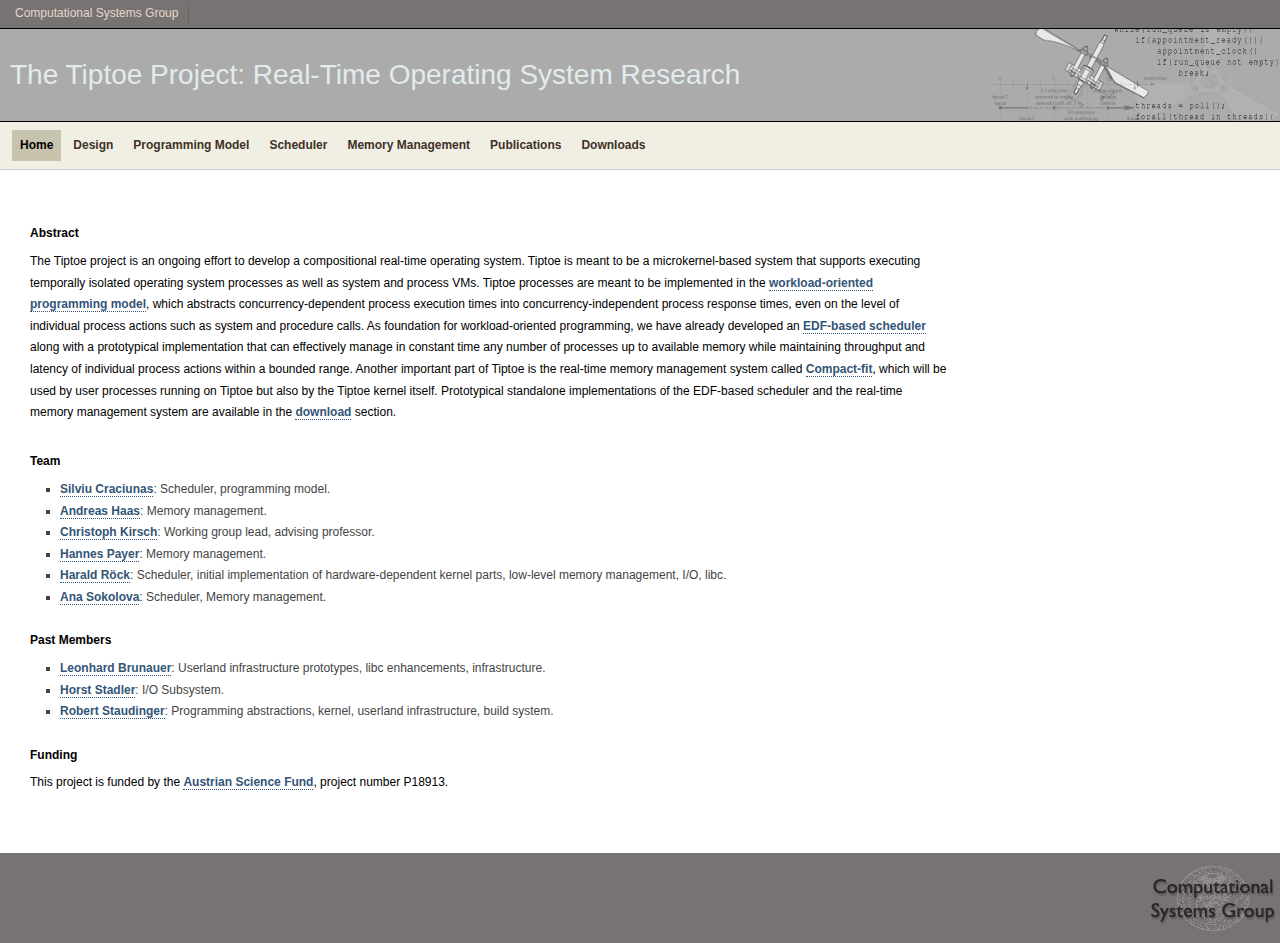
<file: index.html>
<!DOCTYPE html PUBLIC "-//W3C//DTD XHTML 1.0 Strict//EN" "http://www.w3.org/TR/xhtml1/DTD/xhtml1-strict.dtd">
<html xmlns="http://www.w3.org/1999/xhtml" xml:lang="en" id="tiptoe.cs.uni-salzburg.at" lang="en">
<head>
  <title>The Tiptoe Project: Homepage</title>
  <meta content="en-us" http-equiv="content-language">
  <meta content="text/html; charset=utf-8" http-equiv="content-type">
  <meta content="Robert Staudinger" name="author">
  <meta content="Silviu Craciunas; Bernhard Kast" name="design">
  <meta content="Tiptoe Project Homepage" name="description">
  <meta content="real-time concurrent operating-system" name="keywords">
  <link href="screen.css" media="screen,projection" type="text/css" rel="stylesheet">
  <!--[if lt ie 7]>
    <link rel="stylesheet" type="text/css" media="screen,projection" href="ie-win.css">
  <![endif]-->
  <style type="text/css">
    p {
      margin-top: 0px;
      margin-bottom: 6px;
    }
  </style>
</head>
<body style="color: rgb(0, 0, 0);" id="bhome" alink="#ee0000" link="#0000ee" vlink="#551a8b">
<div id="topnav">
  <ul>
    <li><a href="http://www.cs.uni-salzburg.at/~ck" title="Computational Systems Group">Computational Systems Group</a></li>
  </ul>
</div>
<div id="header">
  <h1>The Tiptoe Project: Real-Time Operating System Research</h1>
</div>
<div id="navigation">
<ul>
  <li id="lhome"><a href="index.html" title="Home">Home</a></li>
  <li id="ldesign"><a href="design/index.html" title="Home">Design</a></li>
  <li id="lprogramming-model"><a href="programming-model/index.html" title="Home">Programming Model</a></li>
  <li id="lscheduler"><a href="scheduler/index.html" title="Home">Scheduler</a></li>
  <li id="lmemory-management"><a href="memory-management/index.html" title="Memory-Management">Memory Management</a></li>
  <li id="lpublications"><a href="publications/index.html" title="Publications">Publications</a></li>
  <li id="ldownloads"><a href="downloads/index.html" title="Downloads">Downloads</a></li>
</ul>
</div>
<div id="wrapper">
<div id="content-wrapper">
<div id="content">
<br><br>
<p><strong>Abstract</strong></p>
<p> 
The Tiptoe project is an ongoing effort to develop a compositional
real-time operating system.  

Tiptoe is meant to be a microkernel-based system that supports
executing temporally isolated operating system processes as well as
system and process VMs.  

Tiptoe
processes are meant to be implemented in the <a href="programming-model/index.html">workload-oriented programming model</a>,
which abstracts concurrency-dependent process execution times into
concurrency-independent process response times, even on the level of
individual process actions such as system and procedure calls.  As
foundation for workload-oriented programming, we have already
developed an <a href="scheduler/index.html">EDF-based scheduler</a> along with a prototypical
implementation that can effectively manage in constant time any number
of processes up to available memory while maintaining throughput and
latency of individual process actions within a bounded range.  Another
important part of Tiptoe is the real-time memory management system
called <a href="compact-fit/index.html">Compact-fit</a>, which will be used by user processes running on
Tiptoe but also by the Tiptoe kernel itself.  


Prototypical standalone
implementations of the EDF-based scheduler and the real-time memory
management system are available in the <a href="downloads/index.html">download</a> section.

</p>
<br>
<p><strong>Team</strong></p>
<ul style="margin-top: 0px; padding-top: 0px">
  <li><a href="http://www.cs.uni-salzburg.at/~scraciunas">Silviu Craciunas</a>: Scheduler, programming model.</li>
  <li><a href="http://www.cs.uni-salzburg.at/~ahaas">Andreas Haas</a>: Memory management.</li>
  <li><a href="http://www.cs.uni-salzburg.at/~ck">Christoph Kirsch</a>: Working group lead, advising professor.</li>
  <li><a href="http://www.cs.uni-salzburg.at/~hpayer">Hannes Payer</a>: Memory management.</li>
  <li><a href="http://www.cs.uni-salzburg.at/~hroeck">Harald R&ouml;ck</a>: Scheduler, initial implementation of hardware-dependent kernel parts, low-level memory management, I/O, libc.</li>
  <li><a href="http://www.cs.uni-salzburg.at/~anas">Ana Sokolova</a>: Scheduler, Memory management.</li>
</ul>
<p><strong>Past Members</strong></p>
<ul style="margin-top: 0px; padding-top: 0px">
  <li><a href="http://www.cs.uni-salzburg.at/~lbrunauer">Leonhard Brunauer</a>: Userland infrastructure prototypes, libc enhancements, infrastructure.</li>
  <li><a href="http://www.cs.uni-salzburg.at/~hstadler">Horst Stadler</a>: I/O Subsystem.</li>
  <li><a href="http://www.cs.uni-salzburg.at/~rstaudinger">Robert Staudinger</a>: Programming abstractions, kernel, userland infrastructure, build system.</li>
</ul>
<p><strong>Funding</strong></p>
<p>This project is funded by the <a href="http://www.fwf.ac.at/">Austrian Science Fund</a>, project number P18913.</p>

<br><br>
</div>
</div>
</div>
<div id="footer">
<div id="logo">
</div>
</div>
<script type="text/javascript">
var gaJsHost = (("https:" == document.location.protocol) ? "https://ssl." : "http://www.");
document.write(unescape("%3Cscript src='" + gaJsHost + "google-analytics.com/ga.js' type='text/javascript'%3E%3C/script%3E"));
</script>
<script type="text/javascript">
var pageTracker = _gat._getTracker("UA-3827654-2");
pageTracker._initData();
pageTracker._trackPageview();
</script>
</body>
</html>
</file>
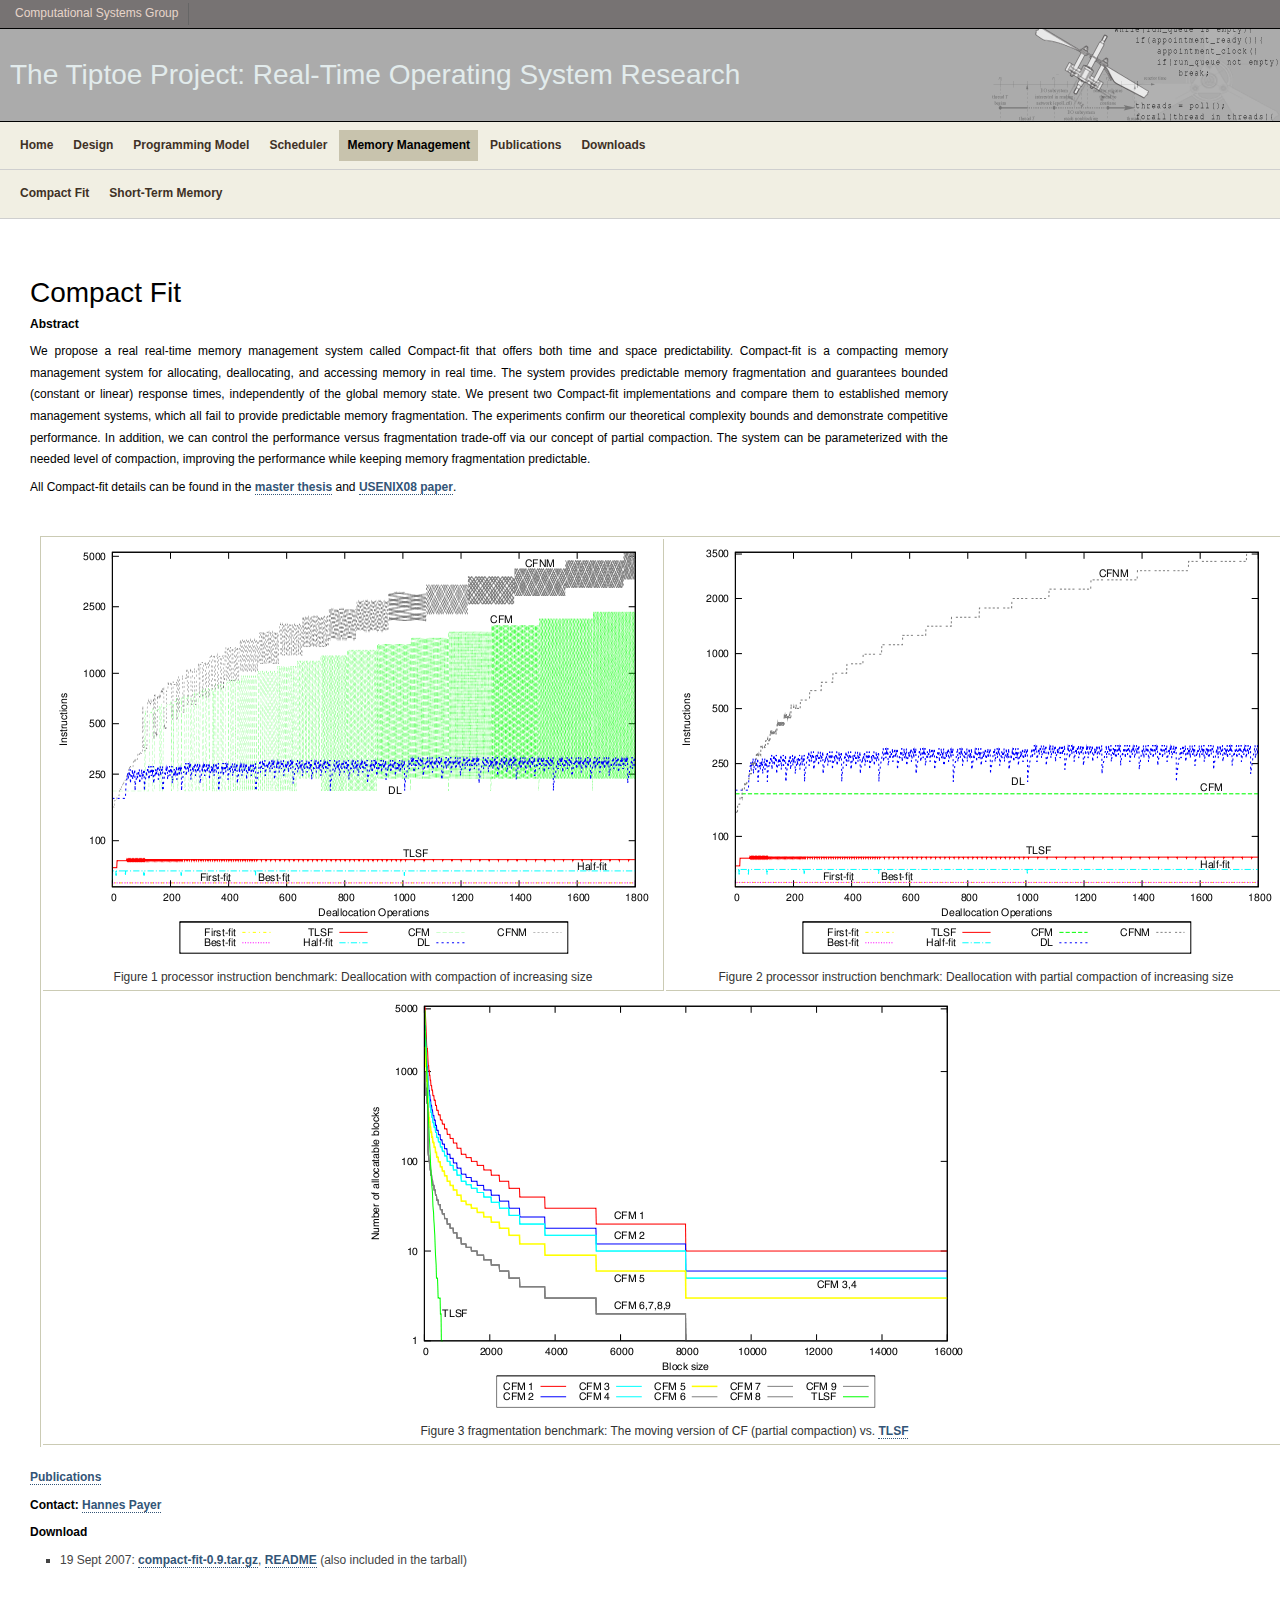
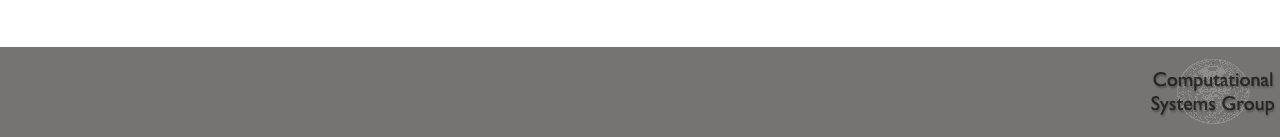
<file: compact-fit/index.html>
<!DOCTYPE html PUBLIC "-//W3C//DTD XHTML 1.0 Strict//EN" "http://www.w3.org/TR/xhtml1/DTD/xhtml1-strict.dtd">
<html xmlns="http://www.w3.org/1999/xhtml" xml:lang="en" id="tiptoe.cs.uni-salzburg.at" lang="en">
<head>
  <title>The Tiptoe Project: Compact-Fit</title>
  <meta content="en-us" http-equiv="content-language">
  <meta content="text/html; charset=utf-8" http-equiv="content-type">
  <meta content="Hannes Payer" name="author">
  <meta content="Silviu Craciunas; Bernhard Kast" name="design">
  <meta content="Tiptoe Project Compact-Fit" name="description">
  <meta content="real-time concurrent operating-system" name="keywords">
  <link href="../screen.css" media="screen,projection" type="text/css" rel="stylesheet">
  <!--[if lt ie 7]>
    <link rel="stylesheet" type="text/css" media="screen,projection" href="../ie-win.css">
  <![endif]-->
  <style type="text/css">
    p {
      margin-top: 0px;
      margin-bottom: 6px;
    }
  </style>
</head>
<body style="color: rgb(0, 0, 0);" id="bmemory-management" alink="#ee0000" link="#0000ee" vlink="#551a8b">
<div id="topnav">
  <ul>
    <li><a href="http://www.cs.uni-salzburg.at/~ck" title="Computational Systems Group">Computational Systems Group</a></li>
  </ul>
</div>
<div id="header">
  <h1>The Tiptoe Project: Real-Time Operating System Research</h1>
</div>
<div id="navigation">
<ul>
  <li id="lhome"><a href="../index.html" title="Home">Home</a></li>
  <li id="ldesign"><a href="../design/index.html" title="Home">Design</a></li>
  <li id="lprogramming-model"><a href="../programming-model/index.html" title="Home">Programming Model</a></li>
  <li id="lscheduler"><a href="../scheduler/index.html" title="Home">Scheduler</a></li>
  <li id="lmemory-management"><a href="../memory-management/index.html" title="Memory-Management">Memory Management</a></li>
  <li id="lpublications"><a href="../publications/index.html" title="Publications">Publications</a></li>
  <li id="ldownloads"><a href="../downloads/index.html" title="Downloads">Downloads</a></li>
</ul>
</div>

<div id="navigation2">
<ul>
  <li><a href="index.html">Compact Fit</a></li>
  <li><a href="../short-term-memory/index.html">Short-Term Memory</a></li>

    <br>
  </li>
</ul>
</div>

<div id="wrapper">
<div id="content-wrapper">
<div id="content">
<br><br>
<h1><a name="Compact-Fit"></a>Compact Fit</h1>
<p><strong>Abstract</strong></p>
<p style="text-align:justify">
We propose a real real-time memory management system called
Compact-fit that offers both time and space predictability.
Compact-fit is a compacting memory management system for allocating,
deallocating, and accessing memory in real time.  The system provides
predictable memory fragmentation and guarantees bounded (constant or
linear) response times, independently of the global memory state.  We
present two Compact-fit implementations and compare them to
established memory management systems, which all fail to provide
predictable memory fragmentation.  The experiments confirm our
theoretical complexity bounds and demonstrate competitive performance.
In addition, we can control the performance versus fragmentation
trade-off via our concept of partial compaction.  The system can be
parameterized with the needed level of compaction, improving the
performance while keeping memory fragmentation predictable.
</p>
<p>All Compact-fit details can be found in the <a href="http://www.cs.uni-salzburg.at/~hpayer/thesis.pdf" target="_blank">master thesis</a> and <a href="payer08.pdf" target="_blank">USENIX08 paper</a>.</p>
<br>
<p>
<table>
<tr>
<td><center><img src="free_m.png" border="0"/><br>
Figure 1 processor instruction benchmark: Deallocation with compaction of increasing size</center>
</td>
<td><center><img src="partial_m.png" border="0"/><br>
Figure 2 processor instruction benchmark: Deallocation with partial compaction of increasing size</center>
</td>
</tr>
<tr>
<td colspan="2">
<center><img src="frag_m.png" border="0"/><br>
Figure 3 fragmentation benchmark: The moving version of CF (partial compaction) vs. <a href="http://rtportal.upv.es/rtmalloc">TLSF</a>
</center>
</td>
</tr>
</table>

</p>

<p><a href="../publications/index.html">Publications</a></p>


<p><strong>Contact:</strong> <a href="http://www.cs.uni-salzburg.at/~hpayer">Hannes Payer</a></p>

<p><strong>Download</strong></p>
<ul style="margin-top: 0px; padding-top: 0px">
  <li>19 Sept 2007: <a href="../downloads/compact-fit-0.9.tar.gz">compact-fit-0.9.tar.gz</a>, <a href="README">README</a> (also included in the tarball)</li>
</ul>

<br><br>
</div>
</div>
</div>
<div id="footer">
<div id="logo">
</div>
</div>
<script type="text/javascript">
var gaJsHost = (("https:" == document.location.protocol) ? "https://ssl." : "http://www.");
document.write(unescape("%3Cscript src='" + gaJsHost + "google-analytics.com/ga.js' type='text/javascript'%3E%3C/script%3E"));
</script>
<script type="text/javascript">
var pageTracker = _gat._getTracker("UA-3827654-2");
pageTracker._initData();
pageTracker._trackPageview();
</script>
</body>
</html>
</file>
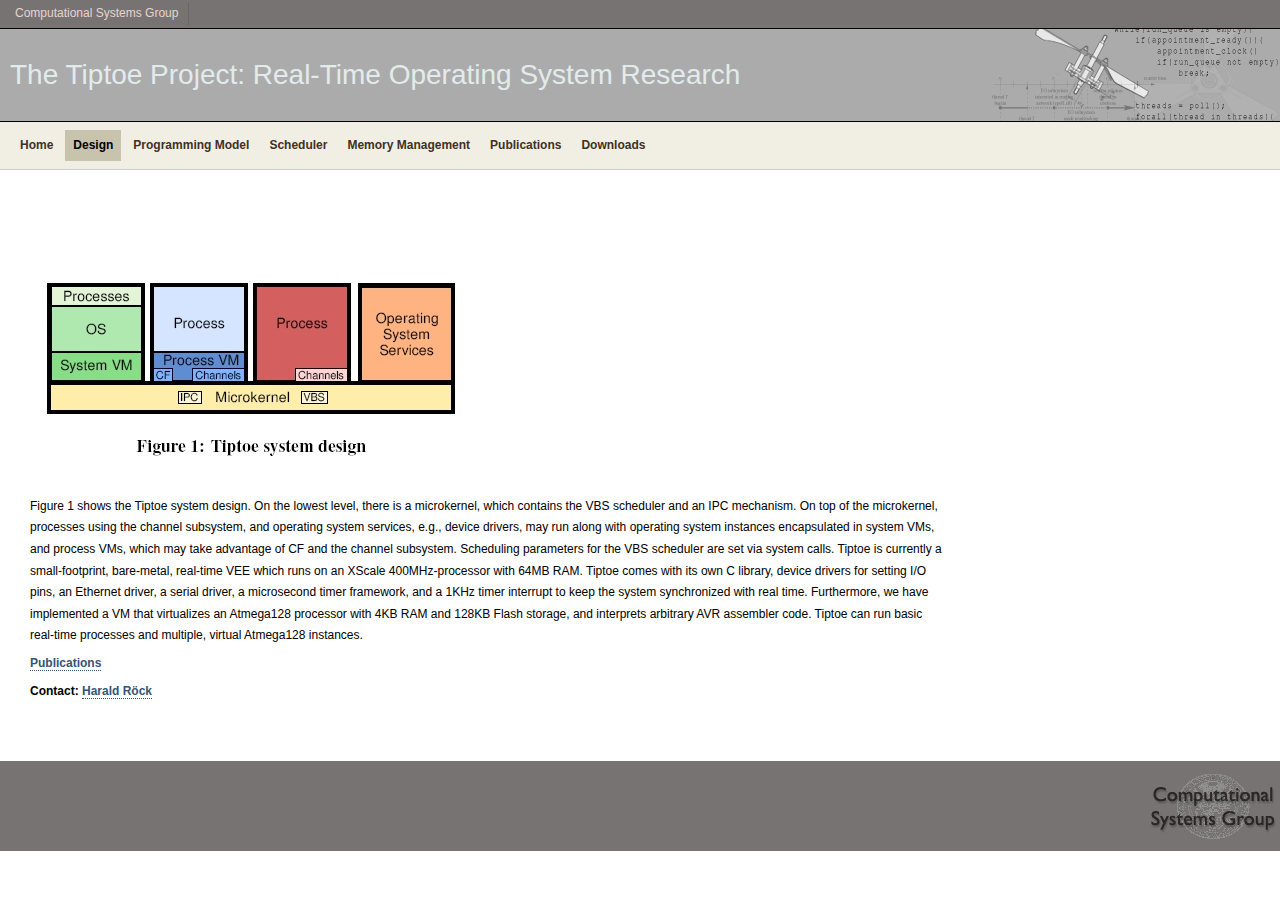
<file: design/index.html>
<!DOCTYPE html PUBLIC "-//W3C//DTD XHTML 1.0 Strict//EN" "http://www.w3.org/TR/xhtml1/DTD/xhtml1-strict.dtd">
<html xmlns="http://www.w3.org/1999/xhtml" xml:lang="en" id="tiptoe.cs.uni-salzburg.at" lang="en">
<head>
  <title>The Tiptoe Project: Design</title>
  <meta content="en-us" http-equiv="content-language">
  <meta content="text/html; charset=utf-8" http-equiv="content-type">
  <meta content="Hannes Payer" name="author">
  <meta content="Silviu Craciunas; Bernhard Kast" name="design">
  <meta content="Tiptoe Project Design" name="description">
  <meta content="real-time concurrent operating-system" name="keywords">
  <link href="../screen.css" media="screen,projection" type="text/css" rel="stylesheet">
  <!--[if lt ie 7]>
    <link rel="stylesheet" type="text/css" media="screen,projection" href="../ie-win.css">
  <![endif]-->
  <style type="text/css">
    p {
      margin-top: 0px;
      margin-bottom: 6px;
    }
  </style>
</head>
<body style="color: rgb(0, 0, 0);" id="bdesign" alink="#ee0000" link="#0000ee" vlink="#551a8b">
<div id="topnav">
  <ul>
    <li><a href="http://www.cs.uni-salzburg.at/~ck" title="Computational Systems Group">Computational Systems Group</a></li>
  </ul>
</div>
<div id="header">
  <h1>The Tiptoe Project: Real-Time Operating System Research</h1>
</div>
<div id="navigation">
<ul>
  <li id="lhome"><a href="../index.html" title="Home">Home</a></li>
  <li id="ldesign"><a href="../design/index.html" title="Home">Design</a></li>
  <li id="lprogramming-model"><a href="../programming-model/index.html" title="Home">Programming Model</a></li>
  <li id="lscheduler"><a href="../scheduler/index.html" title="Home">Scheduler</a></li>
  <li id="lmemory-management"><a href="../memory-management/index.html" title="Memory-Management">Memory Management</a></li>
  <li id="lpublications"><a href="../publications/index.html" title="Publications">Publications</a></li>
  <li id="ldownloads"><a href="../downloads/index.html" title="Downloads">Downloads</a></li>
</ul>
</div>
<div id="wrapper">
<div id="content-wrapper">
<div id="content">
<br><br>


<br><br>
<img src="design.jpg" width="445" height="200">
<br><br>

Figure 1 shows the Tiptoe system design.  On the
lowest level, there is a microkernel, which contains the VBS scheduler
and an IPC mechanism.  On top of the microkernel, processes using the
channel subsystem, and operating system services, e.g., device
drivers, may run along with operating system instances encapsulated in
system VMs, and process VMs, which may take advantage of CF and the
channel subsystem.  Scheduling parameters for the VBS scheduler are
set via system calls.


Tiptoe is currently a small-footprint, bare-metal, real-time VEE which runs on an XScale
400MHz-processor with 64MB RAM.  Tiptoe comes with its own C library,
device drivers for setting I/O pins, an Ethernet driver, a serial
driver, a microsecond timer framework, and a 1KHz timer interrupt to
keep the system synchronized with real time.  Furthermore, we have
implemented a VM that virtualizes an Atmega128 processor with 4KB RAM
and 128KB Flash storage, and interprets arbitrary AVR assembler code.
Tiptoe can run basic real-time processes and multiple, virtual
Atmega128 instances.

</p>

<p><a href="../publications/index.html">Publications</a></p>

<p><strong>Contact:</strong> <a href="http://www.cs.uni-salzburg.at/~hroeck">Harald R&ouml;ck</a></p>

<br><br>
</div>
</div>
</div>
<div id="footer">
<div id="logo">
</div>
</div>
<script type="text/javascript">
var gaJsHost = (("https:" == document.location.protocol) ? "https://ssl." : "http://www.");
document.write(unescape("%3Cscript src='" + gaJsHost + "google-analytics.com/ga.js' type='text/javascript'%3E%3C/script%3E"));
</script>
<script type="text/javascript">
var pageTracker = _gat._getTracker("UA-3827654-2");
pageTracker._initData();
pageTracker._trackPageview();
</script>
</body>
</html>
</file>
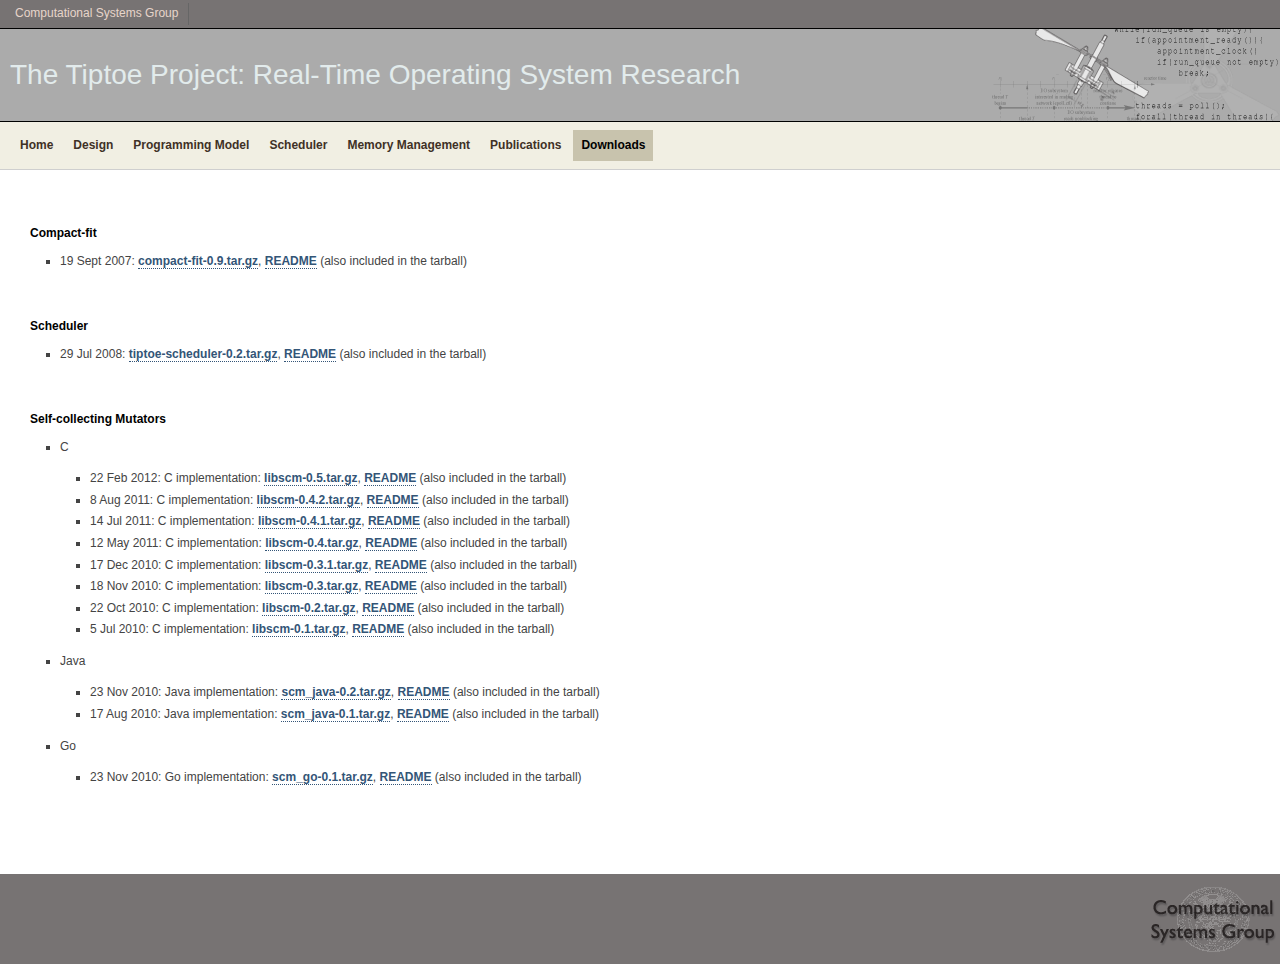
<file: downloads/index.html>
<!DOCTYPE html PUBLIC "-//W3C//DTD XHTML 1.0 Strict//EN" "http://www.w3.org/TR/xhtml1/DTD/xhtml1-strict.dtd">
<html xmlns="http://www.w3.org/1999/xhtml" xml:lang="en" id="tiptoe.cs.uni-salzburg.at" lang="en">
<head>
  <title>The Tiptoe Project: Downloads</title>
  <meta content="en-us" http-equiv="content-language">
  <meta content="text/html; charset=utf-8" http-equiv="content-type">
  <meta content="Hannes Payer" name="author">
  <meta content="Silviu Craciunas; Bernhard Kast" name="design">
  <meta content="Tiptoe Project Downloads" name="description">
  <meta content="real-time concurrent operating-system" name="keywords">
  <link href="../screen.css" media="screen,projection" type="text/css" rel="stylesheet">
  <!--[if lt ie 7]>
    <link rel="stylesheet" type="text/css" media="screen,projection" href="../ie-win.css">
  <![endif]-->
  <style type="text/css">
    p {
      margin-top: 0px;
      margin-bottom: 6px;
    }
  </style>
</head>
<body style="color: rgb(0, 0, 0);" id="bdownloads" alink="#ee0000" link="#0000ee" vlink="#551a8b">
<div id="topnav">
  <ul>
    <li><a href="http://www.cs.uni-salzburg.at/~ck" title="Computational Systems Group">Computational Systems Group</a></li>
  </ul>
</div>
<div id="header">
  <h1>The Tiptoe Project: Real-Time Operating System Research</h1>
</div>
<div id="navigation">
<ul>
  <li id="lhome"><a href="../index.html" title="Home">Home</a></li>
  <li id="ldesign"><a href="../design/index.html" title="Home">Design</a></li>
  <li id="lprogramming-model"><a href="../programming-model/index.html" title="Home">Programming Model</a></li>
  <li id="lscheduler"><a href="../scheduler/index.html" title="Home">Scheduler</a></li>
  <li id="lmemory-management"><a href="../memory-management/index.html" title="Memory-Management">Memory Management</a></li>
  <li id="lpublications"><a href="../publications/index.html" title="Publications">Publications</a></li>
  <li id="ldownloads"><a href="../downloads/index.html" title="Downloads">Downloads</a></li>
</ul>
</div>
<div id="wrapper">
<div id="content-wrapper">
<div id="content">
<br><br>

<p><strong>Compact-fit</strong></p>
<ul style="margin-top: 0px; padding-top: 0px">
  <li>19 Sept 2007: <a href="compact-fit-0.9.tar.gz">compact-fit-0.9.tar.gz</a>, <a href="../compact-fit/README">README</a> (also included in the tarball)</li>
</ul>
<br>
<p><strong>Scheduler</strong></p>
<ul style="margin-top: 0px; padding-top: 0px">
  <li>29 Jul 2008: <a href="tiptoe-scheduler-0.2.tar.gz">tiptoe-scheduler-0.2.tar.gz</a>, <a href="../scheduler/README">README</a> (also included in the tarball)</li>
</ul>
<br>
<p><strong>Self-collecting Mutators</strong></p>
<ul style="margin-top: 0px; padding-top: 0px">
<li> C
<ul>
  <li>22 Feb 2012: C implementation: <a href="libscm-0.5.tar.gz">libscm-0.5.tar.gz</a>, <a href="../short-term-memory/README_LIBSCM_05">README</a> (also included in the tarball)</li>
  <li>8 Aug 2011: C implementation: <a href="libscm-0.4.2.tar.gz">libscm-0.4.2.tar.gz</a>, <a href="../short-term-memory/README_LIBSCM_042">README</a> (also included in the tarball)</li>
  <li>14 Jul 2011: C implementation: <a href="libscm-0.4.1.tar.gz">libscm-0.4.1.tar.gz</a>, <a href="../short-term-memory/README_LIBSCM_041">README</a> (also included in the tarball)</li>
  <li>12 May 2011: C implementation: <a href="libscm-0.4.tar.gz">libscm-0.4.tar.gz</a>, <a href="../short-term-memory/README_LIBSCM_04">README</a> (also included in the tarball)</li>
  <li>17 Dec 2010: C implementation: <a href="libscm-0.3.1.tar.gz">libscm-0.3.1.tar.gz</a>, <a href="../short-term-memory/README_LIBSCM_031">README</a> (also included in the tarball)</li>
  <li>18 Nov 2010: C implementation: <a href="libscm-0.3.tar.gz">libscm-0.3.tar.gz</a>, <a href="../short-term-memory/README_LIBSCM_03">README</a> (also included in the tarball)</li>
  <li>22 Oct 2010: C implementation: <a href="libscm-0.2.tar.gz">libscm-0.2.tar.gz</a>, <a href="../short-term-memory/README_LIBSCM_02">README</a> (also included in the tarball)</li>
  <li>5 Jul 2010: C implementation: <a href="libscm-0.1.tar.gz">libscm-0.1.tar.gz</a>, <a href="../short-term-memory/README_LIBSCM">README</a> (also included in the tarball)</li>
</ul>
</li>
<li> Java
<ul>
  <li>23 Nov 2010: Java implementation: <a href="scm_java-0.2.tar.gz">scm_java-0.2.tar.gz</a>, <a href="../short-term-memory/README_JAVA_02">README</a> (also included in the tarball)</li>
  <li>17 Aug 2010: Java implementation: <a href="scm_java-0.1.tar.gz">scm_java-0.1.tar.gz</a>, <a href="../short-term-memory/README_JAVA_SCM">README</a> (also included in the tarball)</li>
</ul>
</li>
<li> Go
<ul>
  <li>23 Nov 2010: Go implementation: <a href="scm_go-0.1.tar.gz">scm_go-0.1.tar.gz</a>, <a href="../short-term-memory/README_GO">README</a> (also included in the tarball)</li>
</ul>
</li>
</ul>

<br><br>
</div>
</div>
</div>
<div id="footer">
<div id="logo">
</div>
</div>
<script type="text/javascript">
var gaJsHost = (("https:" == document.location.protocol) ? "https://ssl." : "http://www.");
document.write(unescape("%3Cscript src='" + gaJsHost + "google-analytics.com/ga.js' type='text/javascript'%3E%3C/script%3E"));
</script>
<script type="text/javascript">
var pageTracker = _gat._getTracker("UA-3827654-2");
pageTracker._initData();
pageTracker._trackPageview();
</script>
</body>
</html>
</file>
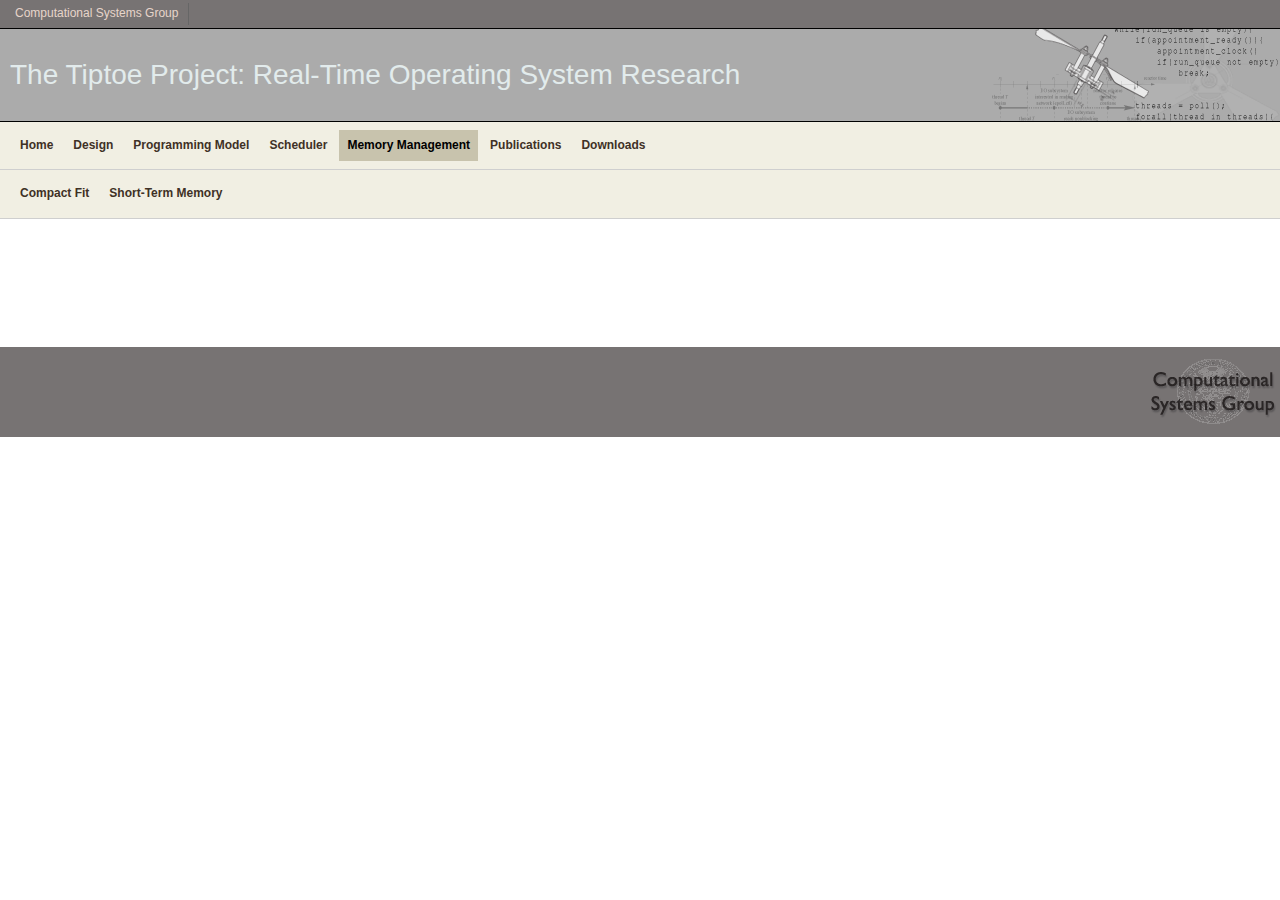
<file: memory-management/index.html>
<!DOCTYPE html PUBLIC "-//W3C//DTD XHTML 1.0 Strict//EN" "http://www.w3.org/TR/xhtml1/DTD/xhtml1-strict.dtd">
<html xmlns="http://www.w3.org/1999/xhtml" xml:lang="en" id="tiptoe.cs.uni-salzburg.at" lang="en">
<head>
  <title>The Tiptoe Project: Memory Management</title>
  <meta content="en-us" http-equiv="content-language">
  <meta content="text/html; charset=utf-8" http-equiv="content-type">
  <meta content="Hannes Payer" name="author">
  <meta content="Silviu Craciunas; Bernhard Kast" name="design">
  <meta content="Tiptoe Project Memory Management" name="description">
  <meta content="real-time concurrent operating-system" name="keywords">
  <link href="../screen.css" media="screen,projection" type="text/css" rel="stylesheet">
  <!--[if lt ie 7]>
    <link rel="stylesheet" type="text/css" media="screen,projection" href="../ie-win.css">
  <![endif]-->
  <style type="text/css">
    p {
      margin-top: 0px;
      margin-bottom: 6px;
    }
  </style>
</head>
<body style="color: rgb(0, 0, 0);" id="bmemory-management" alink="#ee0000" link="#0000ee" vlink="#551a8b">
<div id="topnav">
  <ul>
    <li><a href="http://www.cs.uni-salzburg.at/~ck" title="Computational Systems Group">Computational Systems Group</a></li>
  </ul>
</div>
<div id="header">
  <h1>The Tiptoe Project: Real-Time Operating System Research</h1>
</div>
<div id="navigation">
<ul>
  <li id="lhome"><a href="../index.html" title="Home">Home</a></li>
  <li id="ldesign"><a href="../design/index.html" title="Home">Design</a></li>
  <li id="lprogramming-model"><a href="../programming-model/index.html" title="Home">Programming Model</a></li>
  <li id="lscheduler"><a href="../scheduler/index.html" title="Home">Scheduler</a></li>
  <li id="lmemory-management"><a href="../memory-management/index.html" title="Memory-Management">Memory Management</a></li>
  <li id="lpublications"><a href="../publications/index.html" title="Publications">Publications</a></li>
  <li id="ldownloads"><a href="../downloads/index.html" title="Downloads">Downloads</a></li>
</ul>
</div>

<div id="navigation2">
<ul>
  <li ><a href="../compact-fit/index.html">Compact Fit</a></li>
  <li id="design"><a href="../short-term-memory/index.html">Short-Term Memory</a></li>
    <br>
  </li>
</ul>
</div>

<div id="wrapper">
<div id="content-wrapper">
<div id="content">

<br> <br> <br>

<br><br>
</div>
</div>
</div>
<div id="footer">
<div id="logo">
</div>
</div>
<script type="text/javascript">
var gaJsHost = (("https:" == document.location.protocol) ? "https://ssl." : "http://www.");
document.write(unescape("%3Cscript src='" + gaJsHost + "google-analytics.com/ga.js' type='text/javascript'%3E%3C/script%3E"));
</script>
<script type="text/javascript">
var pageTracker = _gat._getTracker("UA-3827654-2");
pageTracker._initData();
pageTracker._trackPageview();
</script>
</body>
</html>
</file>
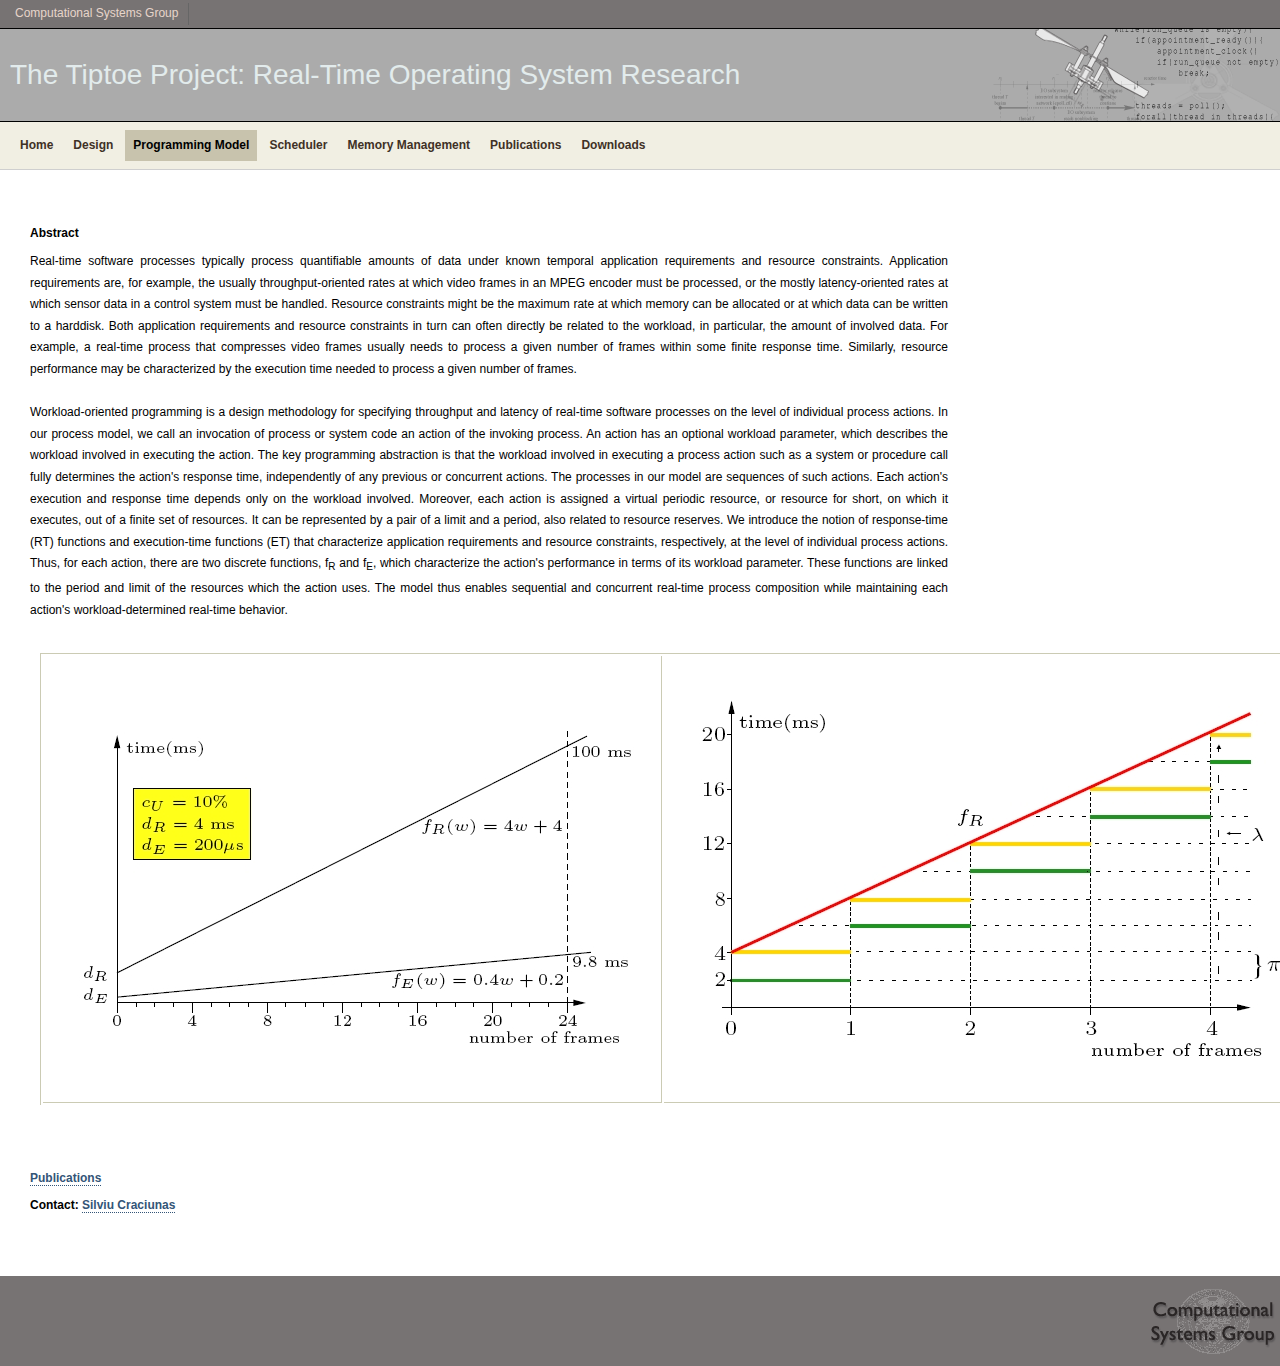
<file: programming-model/index.html>
<!DOCTYPE html PUBLIC "-//W3C//DTD XHTML 1.0 Strict//EN" "http://www.w3.org/TR/xhtml1/DTD/xhtml1-strict.dtd">
<html xmlns="http://www.w3.org/1999/xhtml" xml:lang="en" id="tiptoe.cs.uni-salzburg.at" lang="en">
<head>
  <title>The Tiptoe Project: Programming Model</title>
  <meta content="en-us" http-equiv="content-language">
  <meta content="text/html; charset=utf-8" http-equiv="content-type">
  <meta content="Hannes Payer" name="author">
  <meta content="Silviu Craciunas; Bernhard Kast" name="design">
  <meta content="Tiptoe Project Programming Model" name="description">
  <meta content="real-time concurrent operating-system" name="keywords">
  <link href="../screen.css" media="screen,projection" type="text/css" rel="stylesheet">
  <!--[if lt ie 7]>
    <link rel="stylesheet" type="text/css" media="screen,projection" href="../ie-win.css">
  <![endif]-->
  <style type="text/css">
    p {
      margin-top: 0px;
      margin-bottom: 6px;
    }
  </style>
</head>
<body style="color: rgb(0, 0, 0);" id="bprogramming-model" alink="#ee0000" link="#0000ee" vlink="#551a8b">
<div id="topnav">
  <ul>
    <li><a href="http://www.cs.uni-salzburg.at/~ck" title="Computational Systems Group">Computational Systems Group</a></li>
  </ul>
</div>
<div id="header">
  <h1>The Tiptoe Project: Real-Time Operating System Research</h1>
</div>
<div id="navigation">
<ul>
  <li id="lhome"><a href="../index.html" title="Home">Home</a></li>
  <li id="ldesign"><a href="../design/index.html" title="Home">Design</a></li>
  <li id="lprogramming-model"><a href="../programming-model/index.html" title="Home">Programming Model</a></li>
  <li id="lscheduler"><a href="../scheduler/index.html" title="Home">Scheduler</a></li>
  <li id="lmemory-management"><a href="../memory-management/index.html" title="Memory-Management">Memory Management</a></li>
  <li id="lpublications"><a href="../publications/index.html" title="Publications">Publications</a></li>
  <li id="ldownloads"><a href="../downloads/index.html" title="Downloads">Downloads</a></li>
</ul>
</div>
<div id="wrapper">
<div id="content-wrapper">
<div id="content">
<br><br>
<p><strong>Abstract</strong></p>
<p style="text-align:justify">

Real-time software processes typically process quantifiable amounts of data under known temporal application requirements and resource constraints.  Application requirements are, for example, the usually throughput-oriented rates at which video frames in an MPEG encoder must be processed, or the mostly latency-oriented rates at which sensor data in a control system must be handled.  Resource constraints might be the maximum rate at which memory can be allocated or at which data can be written to a harddisk.  Both application requirements and resource constraints in turn can often directly be related to the workload, in particular, the amount of involved data.  For example, a real-time process that compresses video frames usually needs to
process a given number of frames within some finite response time. Similarly, resource performance may be characterized by the execution time needed to process a given number of frames.  
<br>
<br>
Workload-oriented programming is a design methodology for specifying throughput and latency of real-time software processes on the level of individual process actions. In our process model, we call an invocation of process or system code an action of the invoking process.  An action has an optional workload parameter, which describes the workload involved in
executing the action. The key programming abstraction is that the workload involved in executing a process action such as a system or procedure call fully determines the action's response time, independently of any previous or concurrent actions. The processes in our model are sequences of such actions. Each action's execution and response time depends only on the workload involved.
Moreover, each action is assigned a virtual periodic resource, or resource for short, on which it executes, out of a finite set of resources. It can be represented by a pair of a limit
and a period, also related to resource reserves. We introduce the notion of response-time (RT) functions and execution-time functions (ET) that characterize application requirements and resource constraints, respectively, at the level of individual process actions. Thus, for each action, there are two discrete functions, f<sub>R</sub> and f<sub>E</sub>, which characterize the action's performance in terms of its workload parameter. These functions are linked to the period and limit of the resources which the action uses. 
The model thus enables sequential and concurrent real-time process composition while maintaining each action's workload-determined real-time behavior.
<br>
<br>

<center>
<table><tr><td>
<img src="figure1.jpeg" width="598" height="356"><br>
</td><td>
<img alt="Figure 2" src="woprog22_old.jpg"><br>
</td></tr></table></center>
</center>

</p>
<br>
<br>
<p><a href="../publications/index.html">Publications</a></p>

<p><strong>Contact:</strong> <a href="http://www.cs.uni-salzburg.at/~scraciunas">Silviu Craciunas</a></p>

<br><br>
</div>
</div>
</div>
<div id="footer">
<div id="logo">
</div>
</div>
<script type="text/javascript">
var gaJsHost = (("https:" == document.location.protocol) ? "https://ssl." : "http://www.");
document.write(unescape("%3Cscript src='" + gaJsHost + "google-analytics.com/ga.js' type='text/javascript'%3E%3C/script%3E"));
</script>
<script type="text/javascript">
var pageTracker = _gat._getTracker("UA-3827654-2");
pageTracker._initData();
pageTracker._trackPageview();
</script>
</body>
</html>
</file>
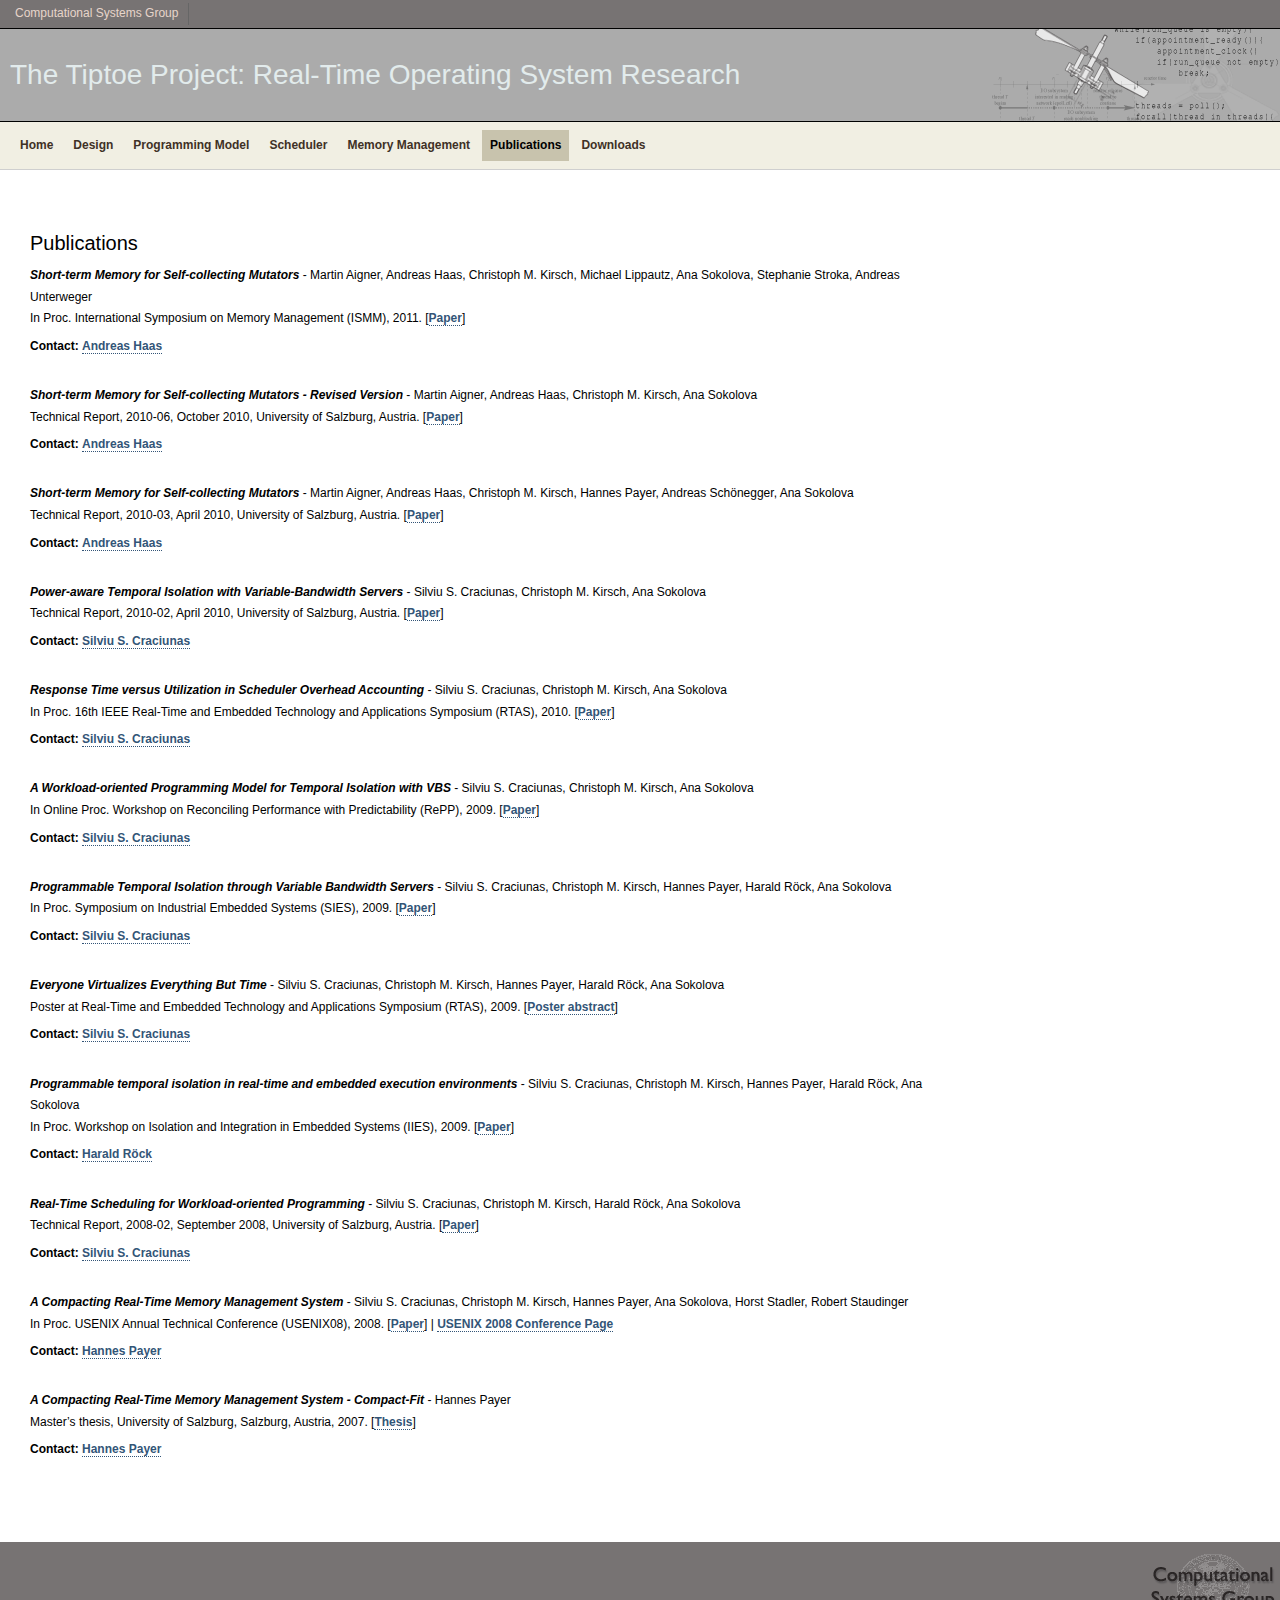
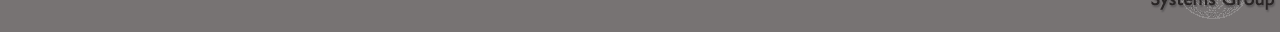
<file: publications/index.html>
<!DOCTYPE html PUBLIC "-//W3C//DTD XHTML 1.0 Strict//EN" "http://www.w3.org/TR/xhtml1/DTD/xhtml1-strict.dtd">
<html xmlns="http://www.w3.org/1999/xhtml" xml:lang="en" id="tiptoe.cs.uni-salzburg.at" lang="en">
<head>
  <title>The Tiptoe Project: Publications</title>
  <meta content="en-us" http-equiv="content-language">
  <meta content="text/html; charset=utf-8" http-equiv="content-type">
  <meta content="Hannes Payer" name="author">
  <meta content="Silviu Craciunas; Bernhard Kast" name="design">
  <meta content="Tiptoe Project Publications" name="description">
  <meta content="real-time concurrent operating-system" name="keywords">
  <link href="../screen.css" media="screen,projection" type="text/css" rel="stylesheet">
  <!--[if lt ie 7]>
    <link rel="stylesheet" type="text/css" media="screen,projection" href="../ie-win.css">
  <![endif]-->
  <style type="text/css">
    p {
      margin-top: 0px;
      margin-bottom: 6px;
    }
  </style>
</head>
<body style="color: rgb(0, 0, 0);" id="bpublications" alink="#ee0000" link="#0000ee" vlink="#551a8b">
<div id="topnav">
  <ul>
    <li><a href="http://www.cs.uni-salzburg.at/~ck" title="Computational Systems Group">Computational Systems Group</a></li>
  </ul>
</div>
<div id="header">
  <h1>The Tiptoe Project: Real-Time Operating System Research</h1>
</div>
<div id="navigation">
<ul>
  <li id="lhome"><a href="../index.html" title="Home">Home</a></li>
  <li id="ldesign"><a href="../design/index.html" title="Home">Design</a></li>
  <li id="lprogramming-model"><a href="../programming-model/index.html" title="Home">Programming Model</a></li>
  <li id="lscheduler"><a href="../scheduler/index.html" title="Home">Scheduler</a></li>
  <li id="lmemory-management"><a href="../memory-management/index.html" title="Memory-Management">Memory Management</a></li>
  <li id="lpublications"><a href="../publications/index.html" title="Publications">Publications</a></li>
  <li id="ldownloads"><a href="../downloads/index.html" title="Downloads">Downloads</a></li>
</ul>
</div>
<div id="wrapper">
<div id="content-wrapper">
<div id="content">
<br><br>

<h4>Publications</h4>
<p><b><i>Short-term Memory for Self-collecting Mutators</i></b> - 
Martin Aigner, Andreas Haas, Christoph M. Kirsch, Michael Lippautz, Ana Sokolova, Stephanie Stroka, Andreas Unterweger<br> 
In Proc. International Symposium on Memory Management (ISMM), 2011. [<a href="http://www.cs.uni-salzburg.at/~ck/content/publications/conferences/ISMM11-ShortTermMemory.pdf">Paper</a>]</p>
<p><strong>Contact:</strong> <a href="http://www.cs.uni-salzburg.at/~ahaas">Andreas Haas</a></p>
<br>

<p><b><i>Short-term Memory for Self-collecting Mutators - Revised Version</i></b> - 
Martin Aigner, Andreas Haas, Christoph M. Kirsch, Ana Sokolova<br> 
Technical Report, 2010-06, October 2010, University of Salzburg, Austria. [<a href="http://www.cs.uni-salzburg.at/~ck/content/publications/reports/SBG10-ShortTermMemoryRevised.pdf">Paper</a>]</p>
<p><strong>Contact:</strong> <a href="http://www.cs.uni-salzburg.at/~ahaas">Andreas Haas</a></p>
<br>

<p><b><i>Short-term Memory for Self-collecting Mutators</i></b> - 
Martin Aigner, Andreas Haas, Christoph M. Kirsch, Hannes Payer, Andreas Schönegger, Ana Sokolova<br> 
Technical Report, 2010-03, April 2010, University of Salzburg, Austria. [<a href="http://www.cs.uni-salzburg.at/~ck/content/publications/reports/SBG10-ShortTermMemory.pdf">Paper</a>]</p>
<p><strong>Contact:</strong> <a href="http://www.cs.uni-salzburg.at/~ahaas">Andreas Haas</a></p>
<br>

<p><b><i>Power-aware Temporal Isolation with Variable-Bandwidth Servers</i></b> - 
Silviu S. Craciunas, Christoph M. Kirsch, Ana Sokolova<br> 
Technical Report, 2010-02, April 2010, University of Salzburg, Austria. [<a href="http://www.cs.uni-salzburg.at/~ck/content/publications/reports/SBG10-PowerAwareTemporalIsolation.pdf">Paper</a>]</p>
<p><strong>Contact:</strong> <a href="http://www.cs.uni-salzburg.at/~scraciunas">Silviu S. Craciunas</a></p>
<br>

<p><b><i>Response Time versus Utilization in Scheduler Overhead Accounting</i></b> - 
Silviu S. Craciunas, Christoph M. Kirsch, Ana Sokolova<br> 
In Proc. 16th IEEE Real-Time and Embedded Technology and Applications Symposium (RTAS), 2010. [<a href="rtas10.pdf">Paper</a>]</p>
<p><strong>Contact:</strong> <a href="http://www.cs.uni-salzburg.at/~scraciunas">Silviu S. Craciunas</a></p>
<br>

<p><b><i>A Workload-oriented Programming Model for Temporal Isolation with VBS</i></b> - 
Silviu S. Craciunas, Christoph M. Kirsch, Ana Sokolova<br> 
In Online Proc. Workshop on Reconciling Performance with Predictability (RePP), 2009. [<a href="repp09.pdf">Paper</a>]</p>
<p><strong>Contact:</strong> <a href="http://www.cs.uni-salzburg.at/~scraciunas">Silviu S. Craciunas</a></p>
<br>

<p><b><i>Programmable Temporal Isolation through Variable Bandwidth Servers</i></b> - 
Silviu S. Craciunas, Christoph M. Kirsch, Hannes Payer, Harald R&ouml;ck, Ana Sokolova<br> 
In Proc. Symposium on Industrial Embedded Systems (SIES), 2009. [<a href="sies09.pdf">Paper</a>]</p>
<p><strong>Contact:</strong> <a href="http://www.cs.uni-salzburg.at/~scraciunas">Silviu S. Craciunas</a></p>
<br>

<p><b><i>Everyone Virtualizes Everything But Time</i></b> - 
Silviu S. Craciunas, Christoph M. Kirsch, Hannes Payer, Harald R&ouml;ck, Ana Sokolova<br>
Poster at Real-Time and Embedded Technology and Applications Symposium (RTAS), 2009. [<a href="rtas09-abstract.pdf">Poster abstract</a>]</p>
<p><strong>Contact:</strong> <a href="http://www.cs.uni-salzburg.at/~scraciunas">Silviu S. Craciunas</a></p>
<br>


<p><b><i>Programmable temporal isolation in real-time and embedded execution environments</i></b> - 
Silviu S. Craciunas, Christoph M. Kirsch, Hannes Payer, Harald R&ouml;ck, Ana Sokolova<br>
In Proc. Workshop on Isolation and Integration in Embedded Systems (IIES), 2009. [<a href="iies2009.pdf">Paper</a>]</p>
<p><strong>Contact:</strong> <a href="http://www.cs.uni-salzburg.at/~hroeck">Harald R&ouml;ck</a></p>
<br>


<p><b><i>Real-Time Scheduling for Workload-oriented Programming</i></b> - 
Silviu S. Craciunas, Christoph M. Kirsch, Harald R&ouml;ck, Ana Sokolova<br>
Technical Report, 2008-02, September 2008, University of Salzburg, Austria. [<a href="2008-02_Craciunas_Kirsch_Roeck_Sokolova.pdf">Paper</a>]</p>
<p><strong>Contact:</strong> <a href="http://www.cs.uni-salzburg.at/~scraciunas">Silviu S. Craciunas</a></p>
<br>

<p><b><i>A Compacting Real-Time Memory Management System</i></b> - 
Silviu S. Craciunas, Christoph M. Kirsch, Hannes Payer, Ana Sokolova, Horst Stadler, Robert Staudinger<br>
In Proc. USENIX Annual Technical Conference (USENIX08), 2008. [<a href="payer08.pdf">Paper</a>] | <a href="http://www.usenix.org/event/usenix08" target="_blank">USENIX 2008 Conference Page</a></p>
<p><strong>Contact:</strong> <a href="http://www.cs.uni-salzburg.at/~hpayer">Hannes Payer</a></p>
<br>

<p><b><i>A Compacting Real-Time Memory Management System - Compact-Fit</i></b> - 
Hannes Payer <br> Master’s thesis, University of Salzburg, Salzburg, Austria, 2007. [<a href="http://www.cs.uni-salzburg.at/~hpayer/thesis.pdf">Thesis</a>]
<p><strong>Contact:</strong> <a href="http://www.cs.uni-salzburg.at/~hpayer">Hannes Payer</a></p>
<br>

<br><br>
</div>
</div>
</div>
<div id="footer">
<div id="logo">
</div>
</div>
<script type="text/javascript">
var gaJsHost = (("https:" == document.location.protocol) ? "https://ssl." : "http://www.");
document.write(unescape("%3Cscript src='" + gaJsHost + "google-analytics.com/ga.js' type='text/javascript'%3E%3C/script%3E"));
</script>
<script type="text/javascript">
var pageTracker = _gat._getTracker("UA-3827654-2");
pageTracker._initData();
pageTracker._trackPageview();
</script>
</body>
</html>
</file>
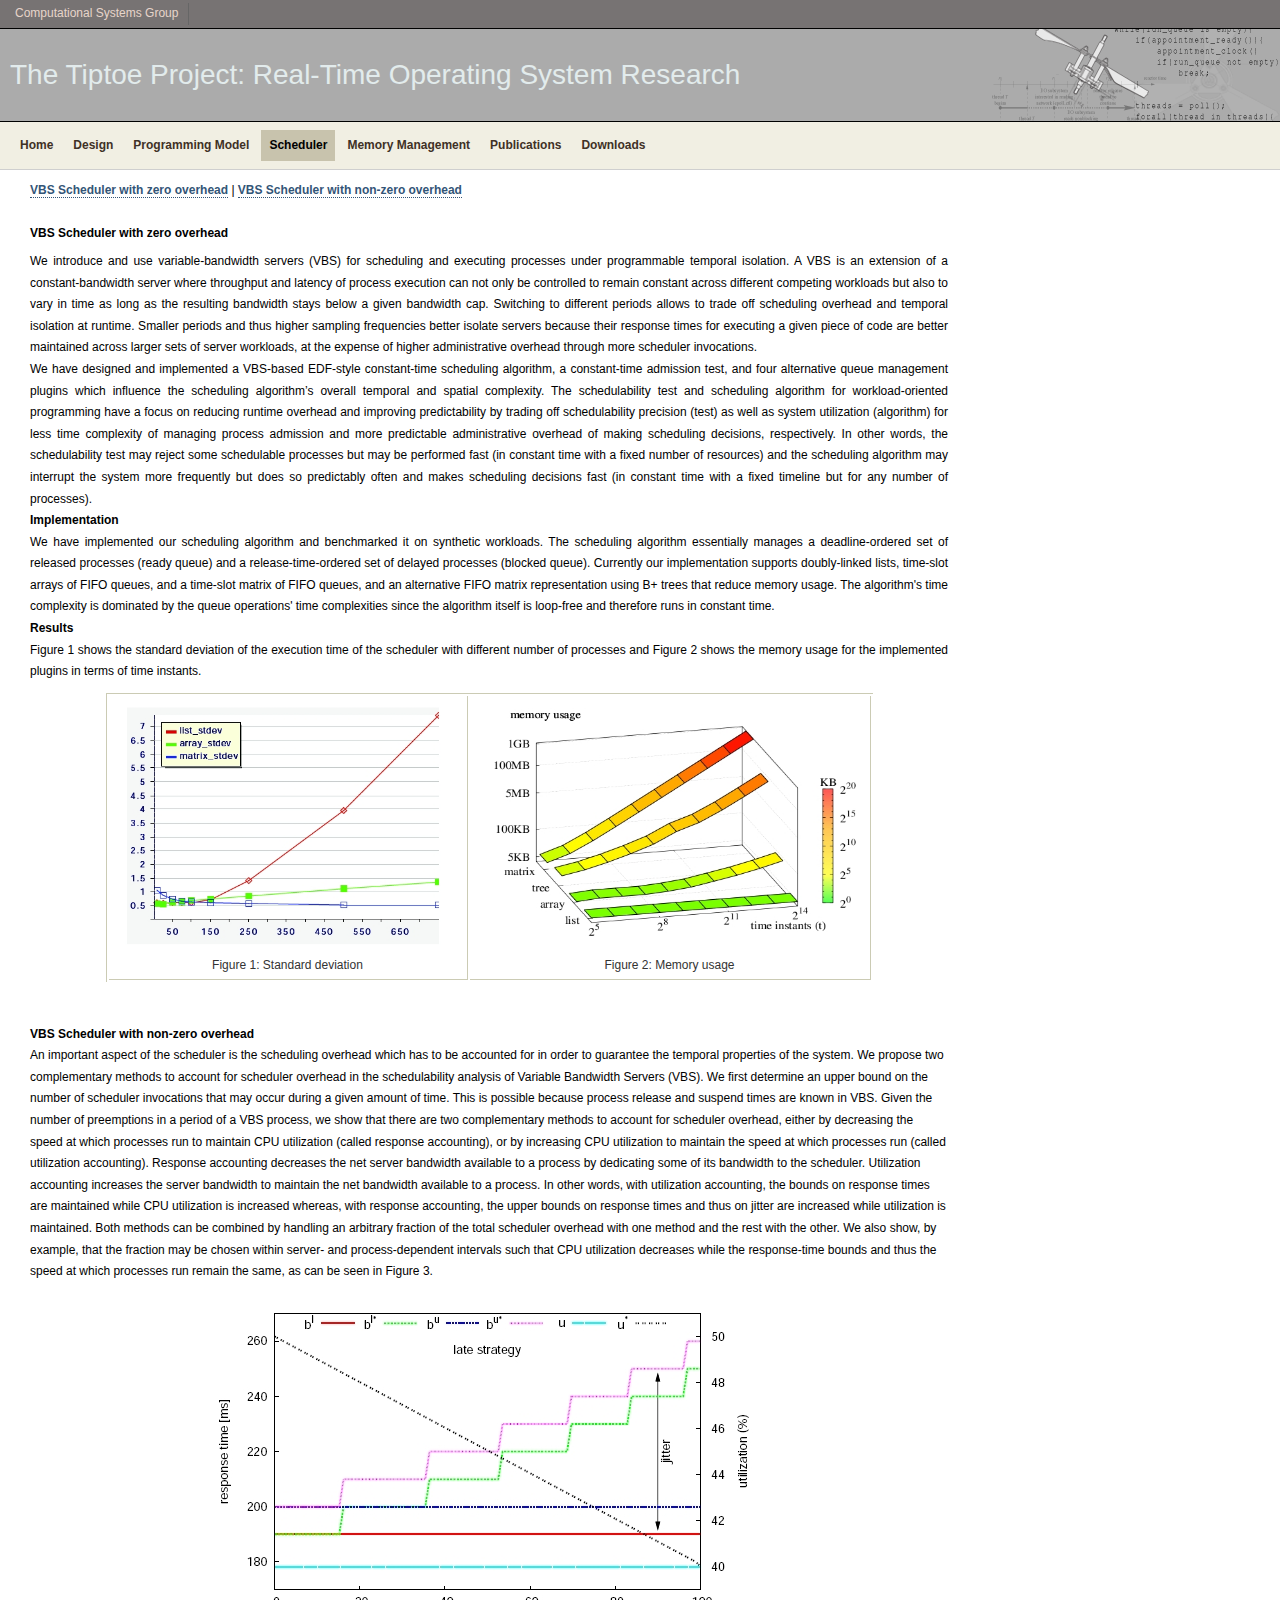
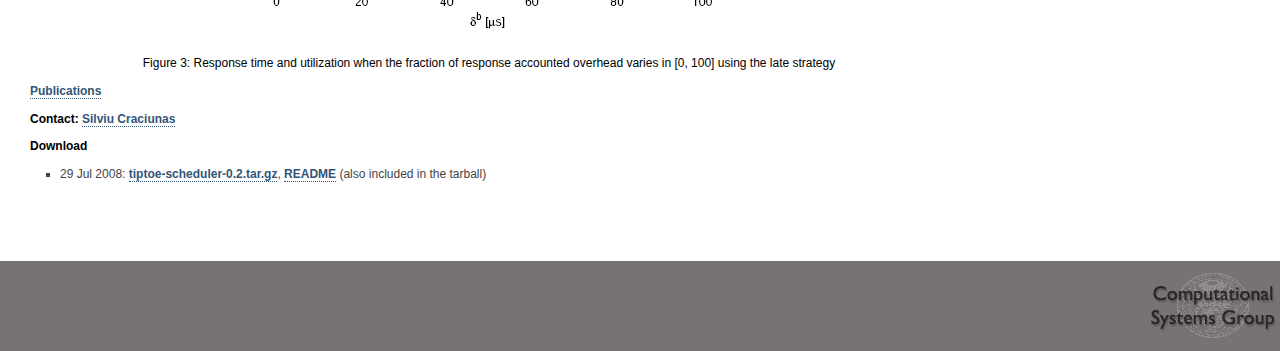
<file: scheduler/index.html>
<!DOCTYPE html PUBLIC "-//W3C//DTD XHTML 1.0 Strict//EN" "http://www.w3.org/TR/xhtml1/DTD/xhtml1-strict.dtd">
<html xmlns="http://www.w3.org/1999/xhtml" xml:lang="en" id="tiptoe.cs.uni-salzburg.at" lang="en">
<head>
  <title>The Tiptoe Project: Scheduler</title>
  <meta content="en-us" http-equiv="content-language">
  <meta content="text/html; charset=utf-8" http-equiv="content-type">
  <meta content="Hannes Payer" name="author">
  <meta content="Silviu Craciunas; Bernhard Kast" name="design">
  <meta content="Tiptoe Project Scheduler" name="description">
  <meta content="real-time concurrent operating-system" name="keywords">
  <link href="../screen.css" media="screen,projection" type="text/css" rel="stylesheet">
  <!--[if lt ie 7]>
    <link rel="stylesheet" type="text/css" media="screen,projection" href="../ie-win.css">
  <![endif]-->
  <style type="text/css">
    p {
      margin-top: 0px;
      margin-bottom: 6px;
    }
  </style>
</head>
<body style="color: rgb(0, 0, 0);" id="bscheduler" alink="#ee0000" link="#0000ee" vlink="#551a8b">
<div id="topnav">
  <ul>
    <li><a href="http://www.cs.uni-salzburg.at/~ck" title="Computational Systems Group">Computational Systems Group</a></li>
  </ul>
</div>
<div id="header">
  <h1>The Tiptoe Project: Real-Time Operating System Research</h1>
</div>
<div id="navigation">
<ul>
  <li id="lhome"><a href="../index.html" title="Home">Home</a></li>
  <li id="ldesign"><a href="../design/index.html" title="Home">Design</a></li>
  <li id="lprogramming-model"><a href="../programming-model/index.html" title="Home">Programming Model</a></li>
  <li id="lscheduler"><a href="../scheduler/index.html" title="Home">Scheduler</a></li>
  <li id="lmemory-management"><a href="../memory-management/index.html" title="Memory-Management">Memory Management</a></li>
  <li id="lpublications"><a href="../publications/index.html" title="Publications">Publications</a></li>
  <li id="ldownloads"><a href="../downloads/index.html" title="Downloads">Downloads</a></li>
</ul>
</div>
<div id="wrapper">
<div id="content-wrapper">
<div id="content">
<a href="index.html#scheduler">VBS Scheduler with zero overhead</a> | <a href="index.html#overhead">VBS Scheduler with non-zero overhead</a>
<br><br>
<a name="scheduler"></a>
<p><strong>VBS Scheduler with zero overhead</strong></p>
<p style="text-align:justify">
We introduce and use variable-bandwidth servers (VBS) for scheduling and executing processes under programmable temporal isolation. A VBS is an extension of a constant-bandwidth server where throughput and latency of process execution can not only be controlled to remain constant across different competing workloads but also to vary in time as long as the resulting bandwidth stays below a given bandwidth cap.  Switching to different periods allows to trade off scheduling overhead and temporal isolation at runtime. Smaller periods and thus higher sampling frequencies better isolate servers because their response times for executing a given piece of code are better maintained across larger sets of server workloads, at the expense of higher administrative overhead through more scheduler invocations.

<br>

We have designed and implemented a VBS-based EDF-style constant-time scheduling algorithm, a constant-time admission test, and four alternative queue management plugins which
influence the scheduling algorithm’s overall temporal and spatial complexity. The schedulability test and scheduling algorithm for workload-oriented programming have a focus on reducing runtime overhead and improving predictability by trading off schedulability precision (test) as well as system utilization (algorithm) for less time complexity of managing process admission and more predictable administrative overhead of making scheduling decisions, respectively.  In other words, the schedulability test may reject some schedulable processes but may be performed fast (in constant time with a fixed number of resources) and the scheduling algorithm may interrupt the system more frequently but does so predictably often and makes scheduling decisions fast (in constant time with a fixed timeline but for any number of processes).


<br>
<b>Implementation</b>
<br>

We have implemented our scheduling algorithm and benchmarked it on synthetic workloads. The scheduling algorithm essentially manages a deadline-ordered set of released processes (ready queue) and a release-time-ordered set of delayed processes (blocked queue). Currently our implementation supports doubly-linked lists, time-slot arrays of FIFO queues, and a time-slot matrix of FIFO queues, and an alternative FIFO matrix representation using B+ trees that reduce memory usage.
The algorithm's time complexity is dominated by the queue operations' time complexities since the algorithm itself is loop-free and therefore runs in constant time.

<br>
<b>Results</b>
<br>
Figure 1 shows the standard deviation of the execution time of the scheduler with different number of processes and Figure 2 shows the memory usage for the implemented plugins in terms of time instants. 
<br>
<center>
<table><tr><td>
<center><img height="250" width="338" alt="Figure 1" src="stddev_noopt.jpg"><br>
Figure 1: Standard deviation</center>
</td><td>
<center><img height="250" width="380" alt="Figure 2" src="complexity3d.jpg"><br>
Figure 2: Memory usage</center>
</td></tr></table></center>


<br>
<a name="overhead"></a>
<b>VBS Scheduler with non-zero overhead</b>
<br>
An important aspect of the scheduler is the scheduling overhead which has to be accounted for in order to guarantee the temporal properties of the system.

We propose two complementary methods to account for scheduler overhead in the schedulability analysis of Variable Bandwidth Servers (VBS).  
We first determine an upper bound on the number of scheduler invocations that may occur during a given amount of time.  This is possible because process release and suspend times are known in VBS.  Given the number of preemptions in a period of a VBS process, we show that there are two complementary methods to account for scheduler overhead, either by decreasing the speed at which processes run to maintain CPU utilization (called response accounting), or by increasing CPU utilization to maintain the speed at which processes run (called utilization accounting).  Response accounting decreases the net server bandwidth available to a process by dedicating some of its bandwidth to the scheduler.  Utilization accounting increases the server bandwidth to maintain the net bandwidth available to a process.  In other words, with utilization accounting, the bounds on response times
are maintained while CPU utilization is increased whereas, with response accounting, the upper bounds on response times and thus on jitter are increased while utilization is maintained.  Both methods can be combined by handling an arbitrary fraction of the total scheduler overhead with one method and the rest with the other.  We also show, by example, that the fraction may be chosen within server- and process-dependent intervals such that CPU utilization decreases while the response-time bounds and thus the speed at which processes run remain the same, as can be seen in Figure 3.

<center><img  alt="Figure 3" src="overhead.jpg"><br>
Figure 3: Response time and utilization when the fraction of response accounted overhead varies in [0, 100] 
using the late strategy</center>

</p>



<p><a href="../publications/index.html">Publications</a></p>

<p><strong>Contact:</strong> <a href="http://www.cs.uni-salzburg.at/~scraciunas">Silviu Craciunas</a></p>

<p><strong>Download</strong></p>
<ul style="margin-top: 0px; padding-top: 0px">
  <li>29 Jul 2008: <a href="../downloads/tiptoe-scheduler-0.2.tar.gz">tiptoe-scheduler-0.2.tar.gz</a>, <a href="README">README</a> (also included in the tarball)</li>
</ul>

<br><br>
</div>
</div>
</div>
<div id="footer">
<div id="logo">
</div>
</div>
<script type="text/javascript">
var gaJsHost = (("https:" == document.location.protocol) ? "https://ssl." : "http://www.");
document.write(unescape("%3Cscript src='" + gaJsHost + "google-analytics.com/ga.js' type='text/javascript'%3E%3C/script%3E"));
</script>
<script type="text/javascript">
var pageTracker = _gat._getTracker("UA-3827654-2");
pageTracker._initData();
pageTracker._trackPageview();
</script>
</body>
</html>
</file>
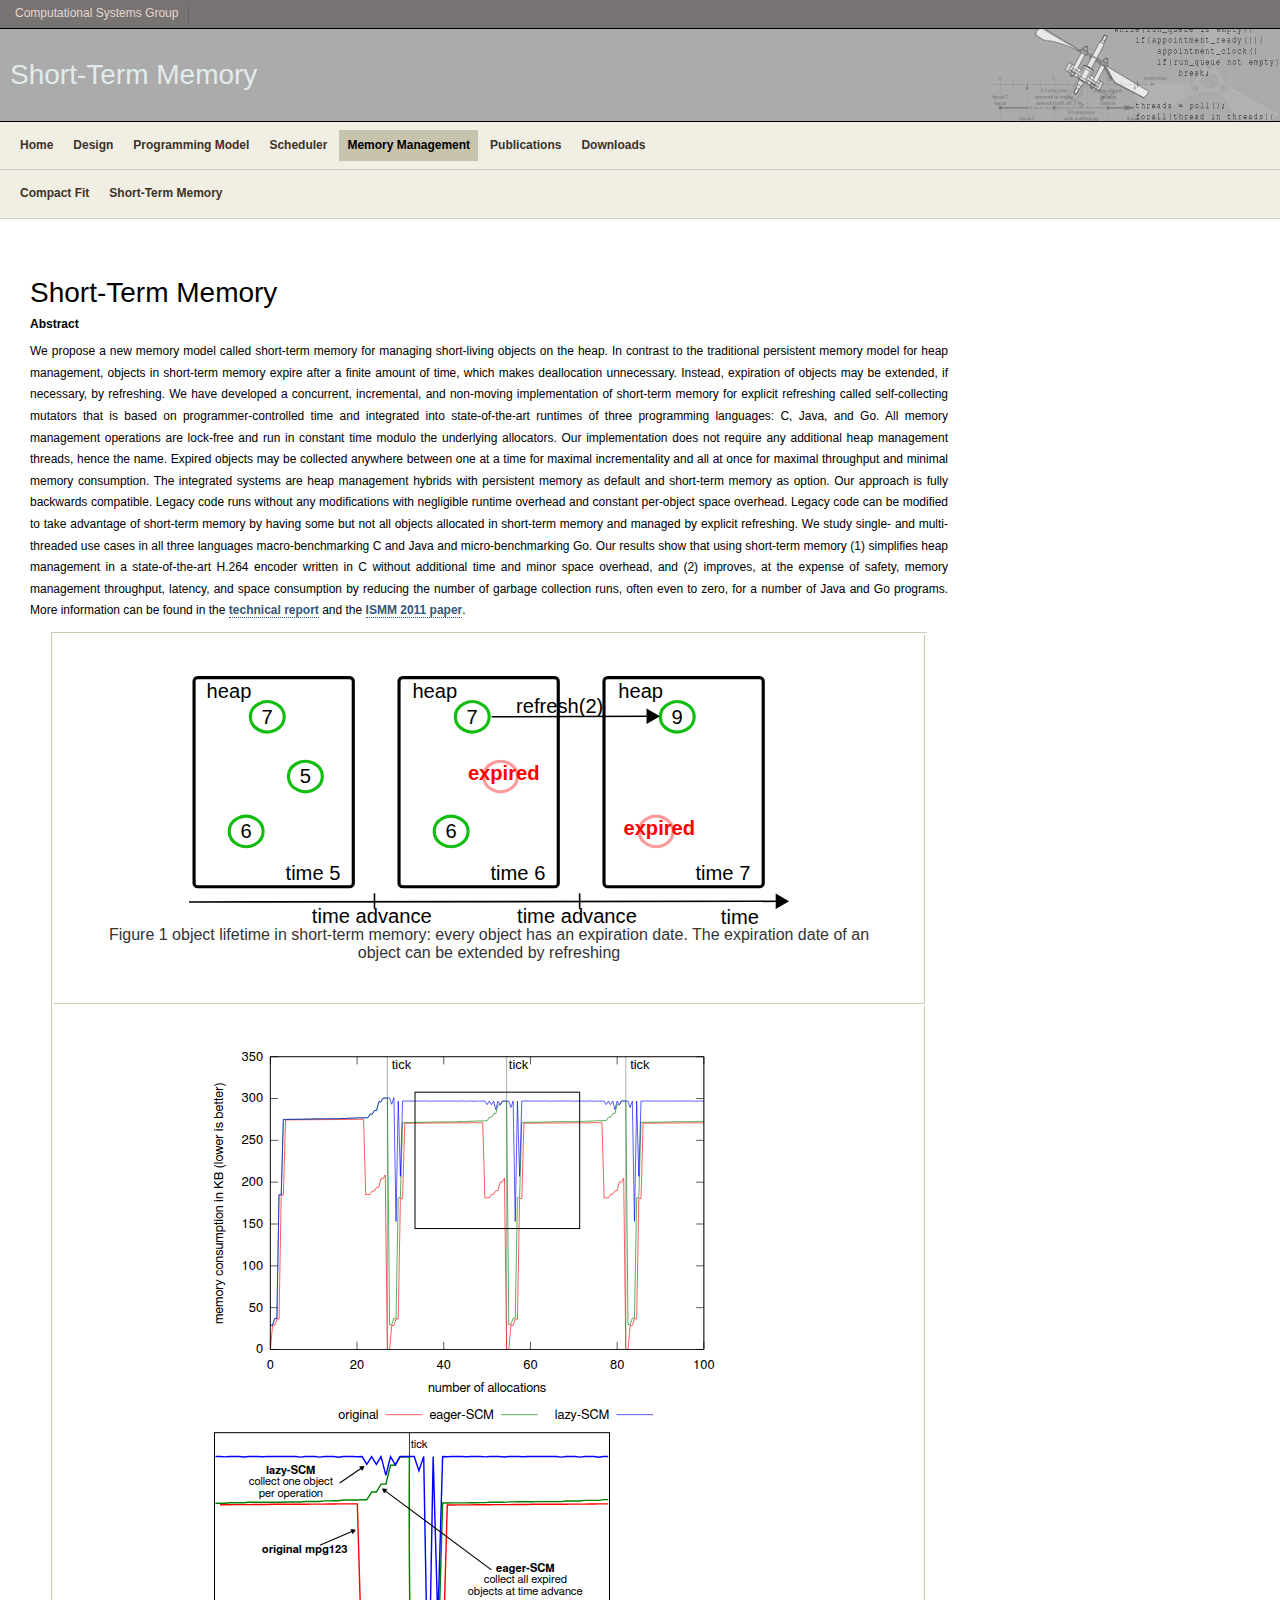
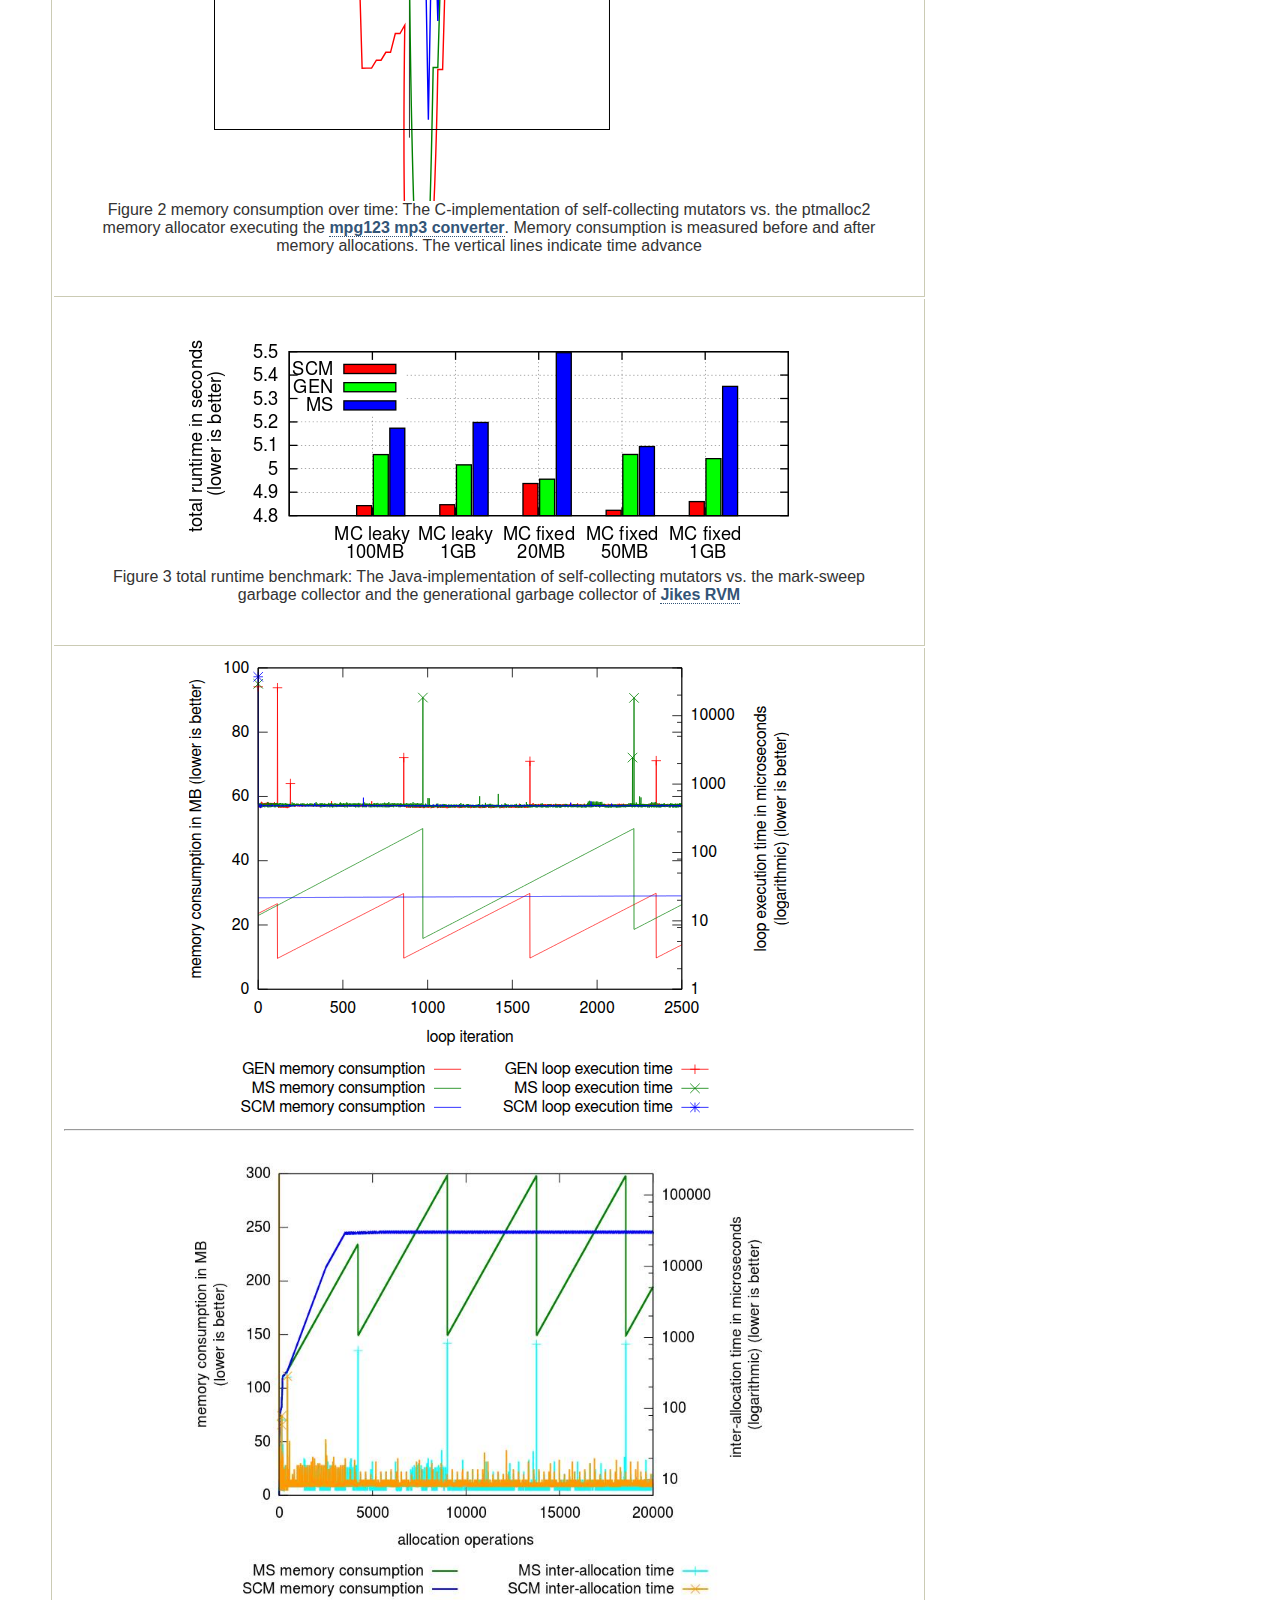
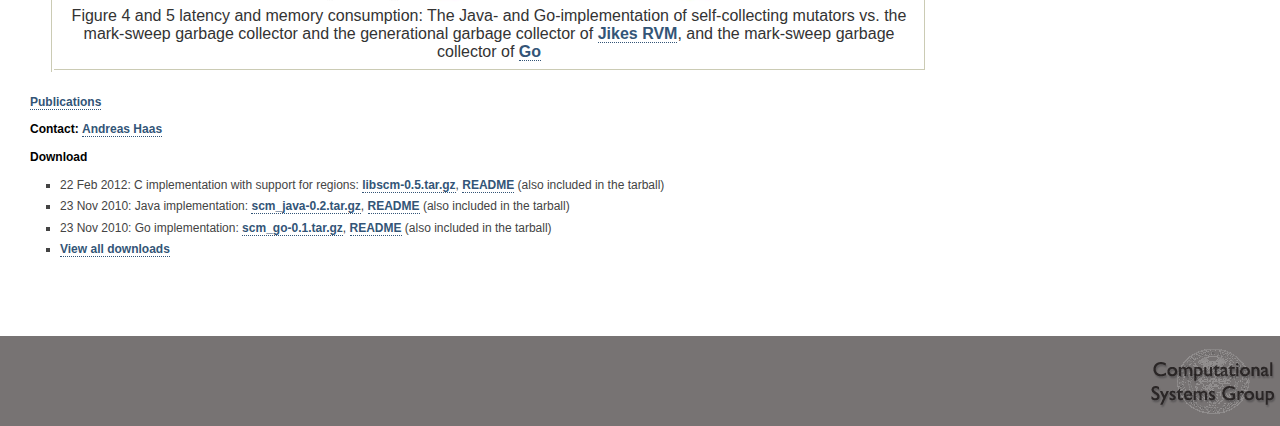
<file: short-term-memory/index.html>
<html xmlns="http://www.w3.org/1999/xhtml" xml:lang="en" id="tiptoe.cs.uni-salzburg.at" lang="en">
<head>
  <title>The Tiptoe Project: Short-Term Memory</title>
  <meta content="en-us" http-equiv="content-language">
  <meta content="text/html; charset=utf-8" http-equiv="content-type">
  <meta content="Andreas Haas" name="author">
  <meta content="Silviu Craciunas; Bernhard Kast" name="design">
  <meta content="Tiptoe Project Short-term Memory" name="description">
  <meta content="memory-management short-term-memory concurrent" name="keywords">
  <link href="../screen.css" media="screen,projection" type="text/css" rel="stylesheet">
  <!--[if lt ie 7]>
    <link rel="stylesheet" type="text/css" media="screen,projection" href="../ie-win.css">
  <![endif]-->
  <style type="text/css">
    p {
      margin-top: 0px;
      margin-bottom: 6px;
    }
  </style>
</head>
<body style="color: rgb(0, 0, 0);" id="bmemory-management" alink="#ee0000" link="#0000ee" vlink="#551a8b">
<div id="topnav">
  <ul>
    <li><a href="http://www.cs.uni-salzburg.at/~ck" title="Computational Systems Group">Computational Systems Group</a></li>
  </ul>
</div>
<div id="header">
  <h1>Short-Term Memory</h1>
</div>
<div id="navigation">
<ul>
  <li id="lhome"><a href="../index.html" title="Home">Home</a></li>
  <li id="ldesign"><a href="../design/index.html" title="Home">Design</a></li>
  <li id="lprogramming-model"><a href="../programming-model/index.html" title="Home">Programming Model</a></li>
  <li id="lscheduler"><a href="../scheduler/index.html" title="Home">Scheduler</a></li>
  <li id="lmemory-management"><a href="../memory-management/index.html" title="Memory-Management">Memory Management</a></li>
  <li id="lpublications"><a href="../publications/index.html" title="Publications">Publications</a></li>
  <li id="ldownloads"><a href="../downloads/index.html" title="Downloads">Downloads</a></li>
</ul>
</div>

<div id="navigation2">
<ul>
  <li ><a href="../compact-fit/index.html">Compact Fit</a></li>
  <li><a href="index.html">Short-Term Memory</a></li>
    <br>
  </li>
</ul>
</div>

<div id="wrapper">
<div id="content-wrapper">
<div id="content">
<br><br>
<h1><a name="Short-term-Memory"></a>Short-Term Memory</h1>

<p><strong>Abstract</strong></p>
<p style="text-align:justify">

We propose a new memory model called short-term memory for managing
short-living objects on the heap.  In contrast to the traditional
persistent memory model for heap management, objects in short-term
memory expire after a finite amount of time, which makes deallocation
unnecessary.  Instead, expiration of objects may be extended, if
necessary, by refreshing.  We have developed a concurrent,
incremental, and non-moving implementation of short-term memory for
explicit refreshing called self-collecting mutators that is based on
programmer-controlled time and integrated into state-of-the-art
runtimes of three programming languages: C, Java, and Go.  All memory
management operations are lock-free and run in constant time modulo
the underlying allocators.  Our implementation does not require any
additional heap management threads, hence the name.  Expired objects
may be collected anywhere between one at a time for maximal
incrementality and all at once for maximal throughput and minimal
memory consumption.  The integrated systems are heap management
hybrids with persistent memory as default and short-term memory as
option.  Our approach is fully backwards compatible.  Legacy code runs
without any modifications with negligible runtime overhead and
constant per-object space overhead.  Legacy code can be modified to
take advantage of short-term memory by having some but not all objects
allocated in short-term memory and managed by explicit refreshing.  We
study single- and multi-threaded use cases in all three languages
macro-benchmarking C and Java and micro-benchmarking Go.  Our results
show that using short-term memory (1) simplifies heap management in a
state-of-the-art H.264 encoder written in C without additional time
and minor space overhead, and (2) improves, at the expense of safety,
memory management throughput, latency, and space consumption by
reducing the number of garbage collection runs, often even to zero,
for a number of Java and Go programs.
More information can be found in the
<a href="http://www.cs.uni-salzburg.at/~ck/content/publications/reports/SBG10-ShortTermMemoryRevised.pdf">technical report</a>
and the
<a href="http://www.cs.uni-salzburg.at/~ck/content/publications/conferences/ISMM11-ShortTermMemory.pdf">ISMM 2011 paper</a>.

</p>

<center>
<table>
<tr>
<td style="padding:35px" width="800">
<p>
<center><embed type="image/svg+xml" src="short-term-memory.svg" width="600" height="250" border="0"/><br>
Figure 1 object lifetime in short-term memory: every object has an expiration date. 
The expiration date of an object can be extended by refreshing</center>
</p>
</td>
</tr>
<tr>
<td style="padding:35px" width="800">
<p>
<center>
<embed type="image/svg+xml" src="mpg123_lazy_vs_eager.svg" width="550" height="377" border="1"/>
<embed type="image/svg+xml" src="mpg123_zoom.svg" width="550" height="377" border="1"/>

<!--<img src="Chart_Mpg123_Eager_Memory_Consumption.png" width="600" border="0"/>-->
<br>
Figure 2 memory consumption over time: The C-implementation of self-collecting mutators vs. 
the ptmalloc2 memory allocator executing the <a href="http://www.mpg123.de">mpg123 mp3 converter</a>.
Memory consumption is measured before and after memory allocations. The vertical lines indicate time advance</center>
</p>
</td>
</tr>
<tr>
<td style="padding:35px" width="800">
<p>
<center><img src="Runtime_MonteCarlo.png" border="0"/><br>
Figure 3 total runtime benchmark: The Java-implementation of self-collecting mutators vs. the mark-sweep garbage collector and the generational garbage collector of <a href="http://www.jikesrvm.org">Jikes RVM</a></center>
</p>
</td>
</tr>
<tr>
<td>
<p>
<center>
<embed type="image/svg+xml" src="Chart_Memory_Latency.svg" width="600" height="465" border="1"/>
<!--<img src="Chart_Memory_Latency.png" border="0"/>-->
<br/><hr/><br/>
<img src="./tree-space-latency.jpeg" width="600" border="0"/>
<br/>
Figure 4 and 5 latency and memory consumption: The Java- and Go-implementation of self-collecting mutators vs. the mark-sweep garbage collector and the generational garbage collector of <a href="http://www.jikesrvm.org">Jikes RVM</a>, and the mark-sweep garbage collector of <a href="http://www.golang.com">Go</a> 
</center>
</p>
</td>
</tr>
</table>
</center>

<p><a href="../publications/index.html">Publications</a></p>


<p><strong>Contact:</strong> <a href="http://www.cs.uni-salzburg.at/~ahaas">Andreas Haas</a></p>


<p><strong>Download</strong></p>
<ul style="margin-top: 0px; padding-top: 0px">
  <li>22 Feb 2012: C implementation with support for regions: <a href="../downloads/libscm-0.5.tar.gz">libscm-0.5.tar.gz</a>, <a href="./README_LIBSCM_05">README</a> (also included in the tarball)</li>
  <li>23 Nov 2010: Java implementation: <a href="../downloads/scm_java-0.2.tar.gz">scm_java-0.2.tar.gz</a>, <a href="./README_JAVA_02">README</a> (also included in the tarball)</li>
  <li>23 Nov 2010: Go implementation: <a href="../downloads/scm_go-0.1.tar.gz">scm_go-0.1.tar.gz</a>, <a href="./README_LIBSCM_03">README</a> (also included in the tarball)</li>
  <li><a href="../downloads/index.html">View all downloads</a></li>
</ul>

<br><br>
</div>
</div>
</div>
<div id="footer">
<div id="logo">
</div>
</div>
<script type="text/javascript">
var gaJsHost = (("https:" == document.location.protocol) ? "https://ssl." : "http://www.");
document.write(unescape("%3Cscript src='" + gaJsHost + "google-analytics.com/ga.js' type='text/javascript'%3E%3C/script%3E"));
</script>
<script type="text/javascript">
var pageTracker = _gat._getTracker("UA-3827654-2");
pageTracker._initData();
pageTracker._trackPageview();
</script>
</body>
</html>
</file>
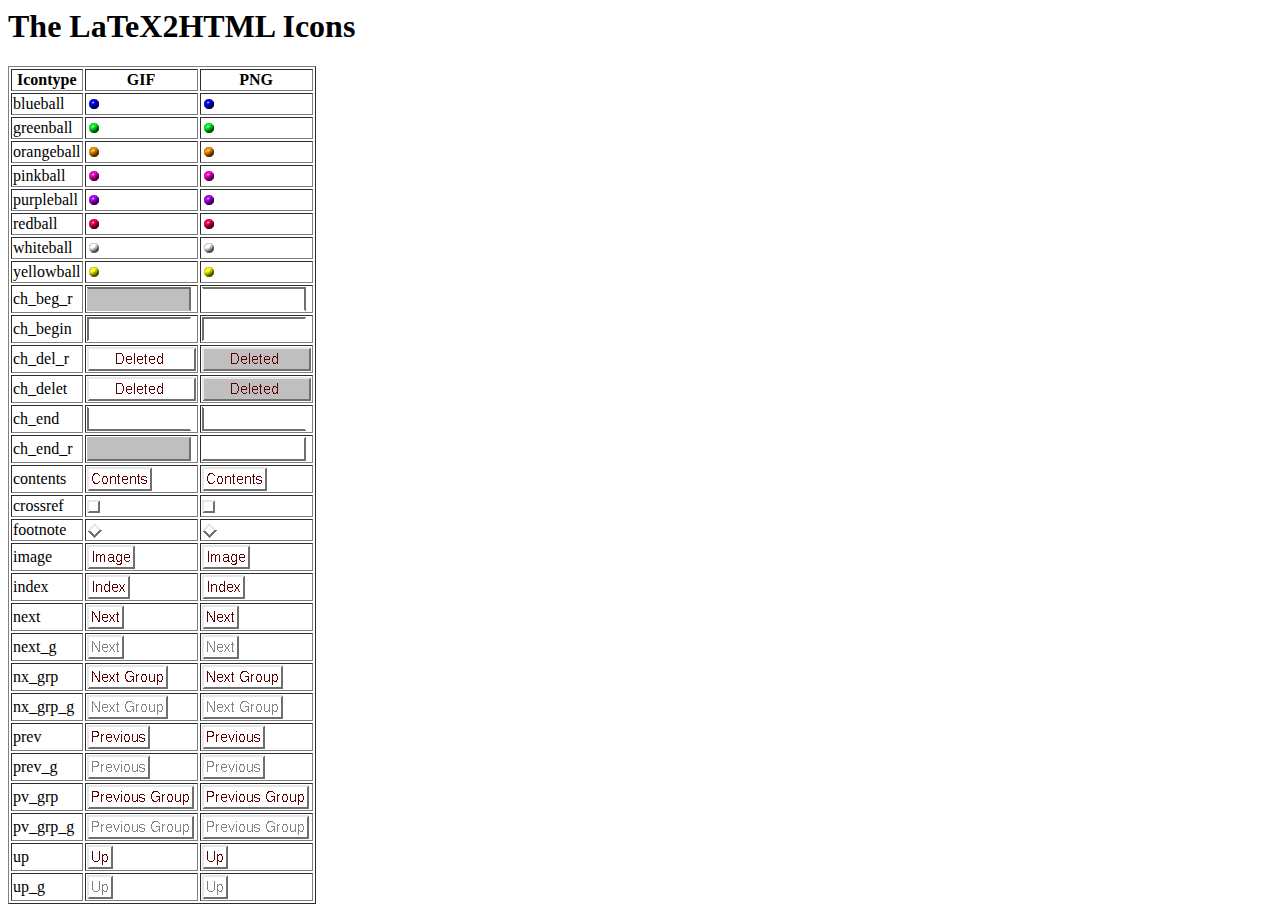
<file: usr/share/latex2html/icons/icons.html>
<HTML>

<HEAD>
<TITLE>LaTeX2HTML Icons</TITLE>
</HEAD>

<BODY BGCOLOR="white">
<H1>The LaTeX2HTML Icons</H1>
<TABLE BORDER=1>
<TR><TH>Icontype</TH><TH>GIF</TH><TH>PNG</TH></TR>
<TR><TD>blueball</TD><TD><IMG SRC="blueball.gif"></TD><TD><IMG SRC="blueball.png"></TD></TR>
<TR><TD>greenball</TD><TD><IMG SRC="greenball.gif"></TD><TD><IMG SRC="greenball.png"></TD></TR>
<TR><TD>orangeball</TD><TD><IMG SRC="orangeball.gif"></TD><TD><IMG SRC="orangeball.png"></TD></TR>
<TR><TD>pinkball</TD><TD><IMG SRC="pinkball.gif"></TD><TD><IMG SRC="pinkball.png"></TD></TR>
<TR><TD>purpleball</TD><TD><IMG SRC="purpleball.gif"></TD><TD><IMG SRC="purpleball.png"></TD></TR>
<TR><TD>redball</TD><TD><IMG SRC="redball.gif"></TD><TD><IMG SRC="redball.png"></TD></TR>
<TR><TD>whiteball</TD><TD><IMG SRC="whiteball.gif"></TD><TD><IMG SRC="whiteball.png"></TD></TR>
<TR><TD>yellowball</TD><TD><IMG SRC="yellowball.gif"></TD><TD><IMG SRC="yellowball.png"></TD></TR>
<TR><TD>ch_beg_r</TD><TD><IMG SRC="ch_beg_r.gif"></TD><TD><IMG SRC="ch_beg_r.png"></TD></TR>
<TR><TD>ch_begin</TD><TD><IMG SRC="ch_begin.gif"></TD><TD><IMG SRC="ch_begin.png"></TD></TR>
<TR><TD>ch_del_r</TD><TD><IMG SRC="ch_del_r.gif"></TD><TD><IMG SRC="ch_del_r.png"></TD></TR>
<TR><TD>ch_delet</TD><TD><IMG SRC="ch_delet.gif"></TD><TD><IMG SRC="ch_delet.png"></TD></TR>
<TR><TD>ch_end</TD><TD><IMG SRC="ch_end.gif"></TD><TD><IMG SRC="ch_end.png"></TD></TR>
<TR><TD>ch_end_r</TD><TD><IMG SRC="ch_end_r.gif"></TD><TD><IMG SRC="ch_end_r.png"></TD></TR>
<TR><TD>contents</TD><TD><IMG SRC="contents.gif"></TD><TD><IMG SRC="contents.png"></TD></TR>
<TR><TD>crossref</TD><TD><IMG SRC="crossref.gif"></TD><TD><IMG SRC="crossref.png"></TD></TR>
<TR><TD>footnote</TD><TD><IMG SRC="footnote.gif"></TD><TD><IMG SRC="footnote.png"></TD></TR>
<TR><TD>image</TD><TD><IMG SRC="image.gif"></TD><TD><IMG SRC="image.png"></TD></TR>
<TR><TD>index</TD><TD><IMG SRC="index.gif"></TD><TD><IMG SRC="index.png"></TD></TR>
<TR><TD>next</TD><TD><IMG SRC="next.gif"></TD><TD><IMG SRC="next.png"></TD></TR>
<TR><TD>next_g</TD><TD><IMG SRC="next_g.gif"></TD><TD><IMG SRC="next_g.png"></TD></TR>
<TR><TD>nx_grp</TD><TD><IMG SRC="nx_grp.gif"></TD><TD><IMG SRC="nx_grp.png"></TD></TR>
<TR><TD>nx_grp_g</TD><TD><IMG SRC="nx_grp_g.gif"></TD><TD><IMG SRC="nx_grp_g.png"></TD></TR>
<TR><TD>prev</TD><TD><IMG SRC="prev.gif"></TD><TD><IMG SRC="prev.png"></TD></TR>
<TR><TD>prev_g</TD><TD><IMG SRC="prev_g.gif"></TD><TD><IMG SRC="prev_g.png"></TD></TR>
<TR><TD>pv_grp</TD><TD><IMG SRC="pv_grp.gif"></TD><TD><IMG SRC="pv_grp.png"></TD></TR>
<TR><TD>pv_grp_g</TD><TD><IMG SRC="pv_grp_g.gif"></TD><TD><IMG SRC="pv_grp_g.png"></TD></TR>
<TR><TD>up</TD><TD><IMG SRC="up.gif"></TD><TD><IMG SRC="up.png"></TD></TR>
<TR><TD>up_g</TD><TD><IMG SRC="up_g.gif"></TD><TD><IMG SRC="up_g.png"></TD></TR>
</TABLE>
</BODY>
</HTML>
</file>
<file: screen.css>
html
{
	margin: 0;
	padding: 0;
	color: #000000;
	
	font: normal 12px "Trebuchet MS", "Lucida Grande", Verdana, Georgia, Sans-Serif;
}

a:link { text-decoration: none; color: #335577; border-bottom: 1px dotted #335577; font-weight: bold; }

a:visited { text-decoration: none; color: #3f7e86; border-bottom: 1px dotted #3f7e86; font-weight: bold; }

a:hover, a:active { color: #990000; border-bottom: 1px solid #990000; }

h1, h2, h3, h4, h5, h6 { font-weight: normal; margin: 10px 0; padding: 0; }

h1 a:link, h2 a:link, h3 a:link, h4 a:link, h5 a:link, h6 a:link,
h1 a:visited, h2 a:visited, h3 a:visited, h4 a:visited, h5 a:visited, h6 a:visited
{ 
	font-weight: normal; 
	border-bottom-width: 0; 
}

h1 { font-size: 28px; }
h2 { font-size: 26px; }
h3 { font-size: 24px; }
h4 { font-size: 20px; }
h5 { font-size: 18px; }
h6 { font-size: 16px; }

ul, ol, blockquote, pre
{
	color: #444444;
	padding: 10px 10px 10px 30px;
	line-height: 1.8em;
}

ul { list-style-type: square; }

blockquote, pre { background-color: #eaeadf; border: 1px solid #cfcfcf; }

ins { text-decoration: none; color: #9e624a; }

del { color: #555555; }

table
{
	color: #333333;
	margin: 10px 10px 20px;
	border-left: 1px solid #cbcbb4;
	border-top: 1px solid #cbcbb4;
}

table caption 
{ 
	margin: 10px 0 5px; 
	font-weight: bold;
}

th, td
{
	border-right: 1px solid #cbcbb4;
	border-bottom: 1px solid #cbcbb4;
	padding: 2px 10px;
}

th { background-color: #e0e0cf; }

tr.alt td { background-color: #eaeadf; }

body { margin: 0; padding: 0; }

#topnav 
{
	float: left;
	width: 100%;
	color: #cfcfcf;
	background-color: #777373;
	border-bottom: 1px solid #000000;
}
#topnav2
{
	float: left;
	width: 100%;
	color: #cfcfcf;
	background-color: #777373;
	border-bottom: 1px solid #000000;
}

#header 
{
	float: left;
	width: 100%;
	clear: both;
	color: #e2ebec; 

        background: url(banner.png) 100% no-repeat;
	background-color: #ababab;
	border-bottom: 1px solid #000000;	
}

#navigation 
{
	float: left;
	width: 100%;
	clear: both;
	color: #555555;
	background-color: #f1efe3;
	border-bottom: 1px solid #cfcfcf;
}

#navigation2
{
	float: left;
	width: 100%;
	clear: both;
	color: #555555;
	background-color: #f1efe3;
	border-bottom: 1px solid #cfcfcf;
}

#wrapper 
{
	clear: both;
	min-width: 320px;
	margin: 0 auto;
	margin-left: 20px;
	margin-right: 50px;
}

#content-wrapper
{
	width: 80%; 
	float: left;
	line-height: 1.8em;
}


#content 
{
	float: center;
	padding: 10px;
	margin-right: 30px;
}


#footer
{
	clear: both;
	float: left;
	width: 100%;
	color: #e7d5ca;
	text-align: center; 
	background-color: #777373;
}
#footer #about
{
	width: 50%;
	float: left;
	text-align: left; 
        font-size: 10px;
	font-weight: regular;
        padding: 5px 10px; 
}

#footer #logo
{
	width: 33%;
	height: 80px;
	float: right;
	text-align: left; 
	background: url(logo_small.png) 100% no-repeat ;
        padding: 5px 10px; 
}



#topnav ul
{
	margin: 0;
	width: 95%;
	float: left;
	padding: 0 5px;
	list-style-type: none;
}

#topnav li { float: left; } 
#topnav li a:link,
#topnav li a:visited
{
	float: left;
	color: #e7d5ca;
	display: block;
	padding: 0 10px;
	margin: 3px 0;
	font-weight: normal;
	border-bottom-width: 0;
	border-right: 1px solid #666666;
}

#topnav li a:hover,
#topnav li a:active
{
	color: #d7d6d5;
}

#header a:link { color: #e2ebec; border-bottom-color: #f1efe3; }

#header a:visited { color: #e2ebec; border-bottom-color: #eae7d2; }

#header a:hover, #header a:active { color: #ffffff; border-bottom-color: #ffffff; }

#header h1 { padding: 20px 10px; }


#navigation ul
{
	margin: 0;
	width: 95%;
	float: left;
	padding: 0 10px; 
	list-style-type: none;
}

#navigation li { float: left; }

#navigation li a:link,
#navigation li a:visited
{
	float: left;
	margin: 8px 2px;
	color: #3f3126;
	display: block;
	padding: 5px 8px;
	border-bottom-width: 0;
}

#navigation li a:hover,
#navigation li a:active
{
	color: #ffffff;
	background-color: #848280;
}





#navigation2 ul
{
	margin: 0;
	width: 95%;
	float: left;
	padding: 0 10px; 
	list-style-type: none;
}

#navigation2 li { float: left; }

#navigation2 li a:link,
#navigation2 li a:visited
{
	float: left;
	margin: 8px 2px;
	color: #3f3126;
	display: block;
	padding: 5px 8px;
	border-bottom-width: 0;
}

#navigation2 li a:hover,
#navigation2 li a:active
{
	color: #ffffff;
	background-color: #848280;
}


/*for menu selection boxes*/
body#bhome li#lhome a,
body#bdesign li#ldesign a,
body#bprogramming-model li#lprogramming-model a,
body#bscheduler li#lscheduler a,
body#bmemory-management li#lmemory-management a,
body#bpublications li#lpublications a,
body#bdownloads li#ldownloads a
{
	color: #000000;
	background-color: #c8c3ad;
}

#footer a:link
{
	color: #9c9084; border-bottom-color: #9c9084; 
}

#footer a:visited
{
	color: #7a7062; border-bottom-color: #7a7062; 
}

#footer a:hover, #footer a:active
{
	color: #bfb2a6; border-bottom-color: #bfb2a6;
}

#footer ul, #footer ol { color: #7a7062; line-height: 2.5em; }
</file>
<file: ie-win.css>
#navigation li { padding: 5px 0 10px; }

#sidebar-wrapper { width: 35%; }

#footer p { margin-top: 10px; margin-bottom: 10px; }
</file>
